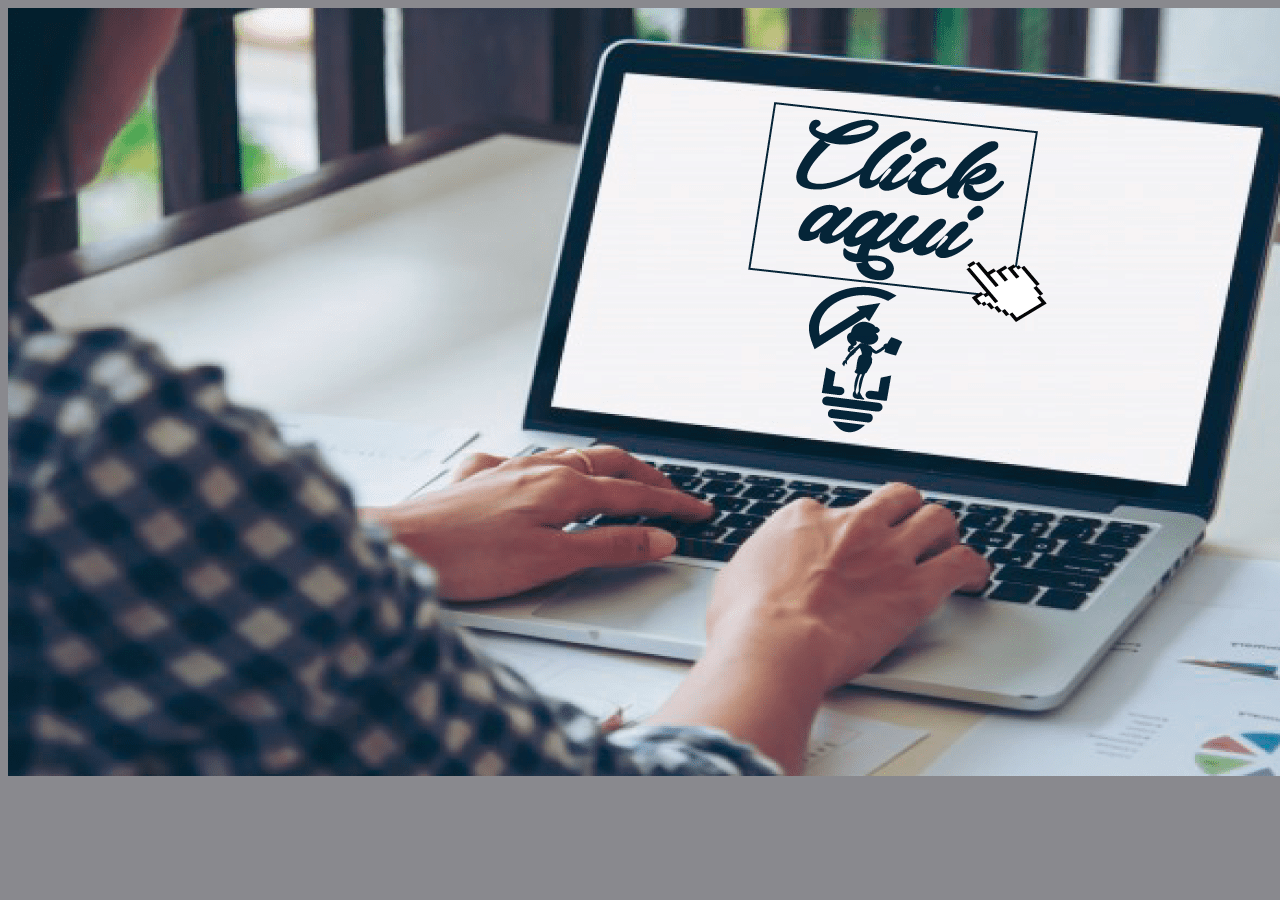
<file: public_html/index.html>
<!DOCTYPE html PUBLIC "-//W3C//DTD XHTML 1.0 Transitional//EN" "http://www.w3.org/TR/xhtml1/DTD/xhtml1-transitional.dtd">
<html xmlns="http://www.w3.org/1999/xhtml">

    <head>
        <title>Inicio</title>
        <link rel="shortcut icon" href="images/favicon.png" type="image/x-icon" /> <link rel="icon" href="images/favicon.png" type="image/x-icon" />
        <meta charset="utf-8" />
    </head>

    <style>
        body {background-color: #89898e;}
    </style>

    <body>
        
        <img src="images\mplinks.png" align="center" width="1366" height="768" border="0" usemap="#map" style="position:absolute" />
        <map name="map">
            <area shape="poly" coords="767,95,1030,124,1009,261,1030,275,1034,287,1037,296,1007,312,969,292,967,286,741,261" href="second.html" />
        </map>
        
    </body>
    
</html>
</file>
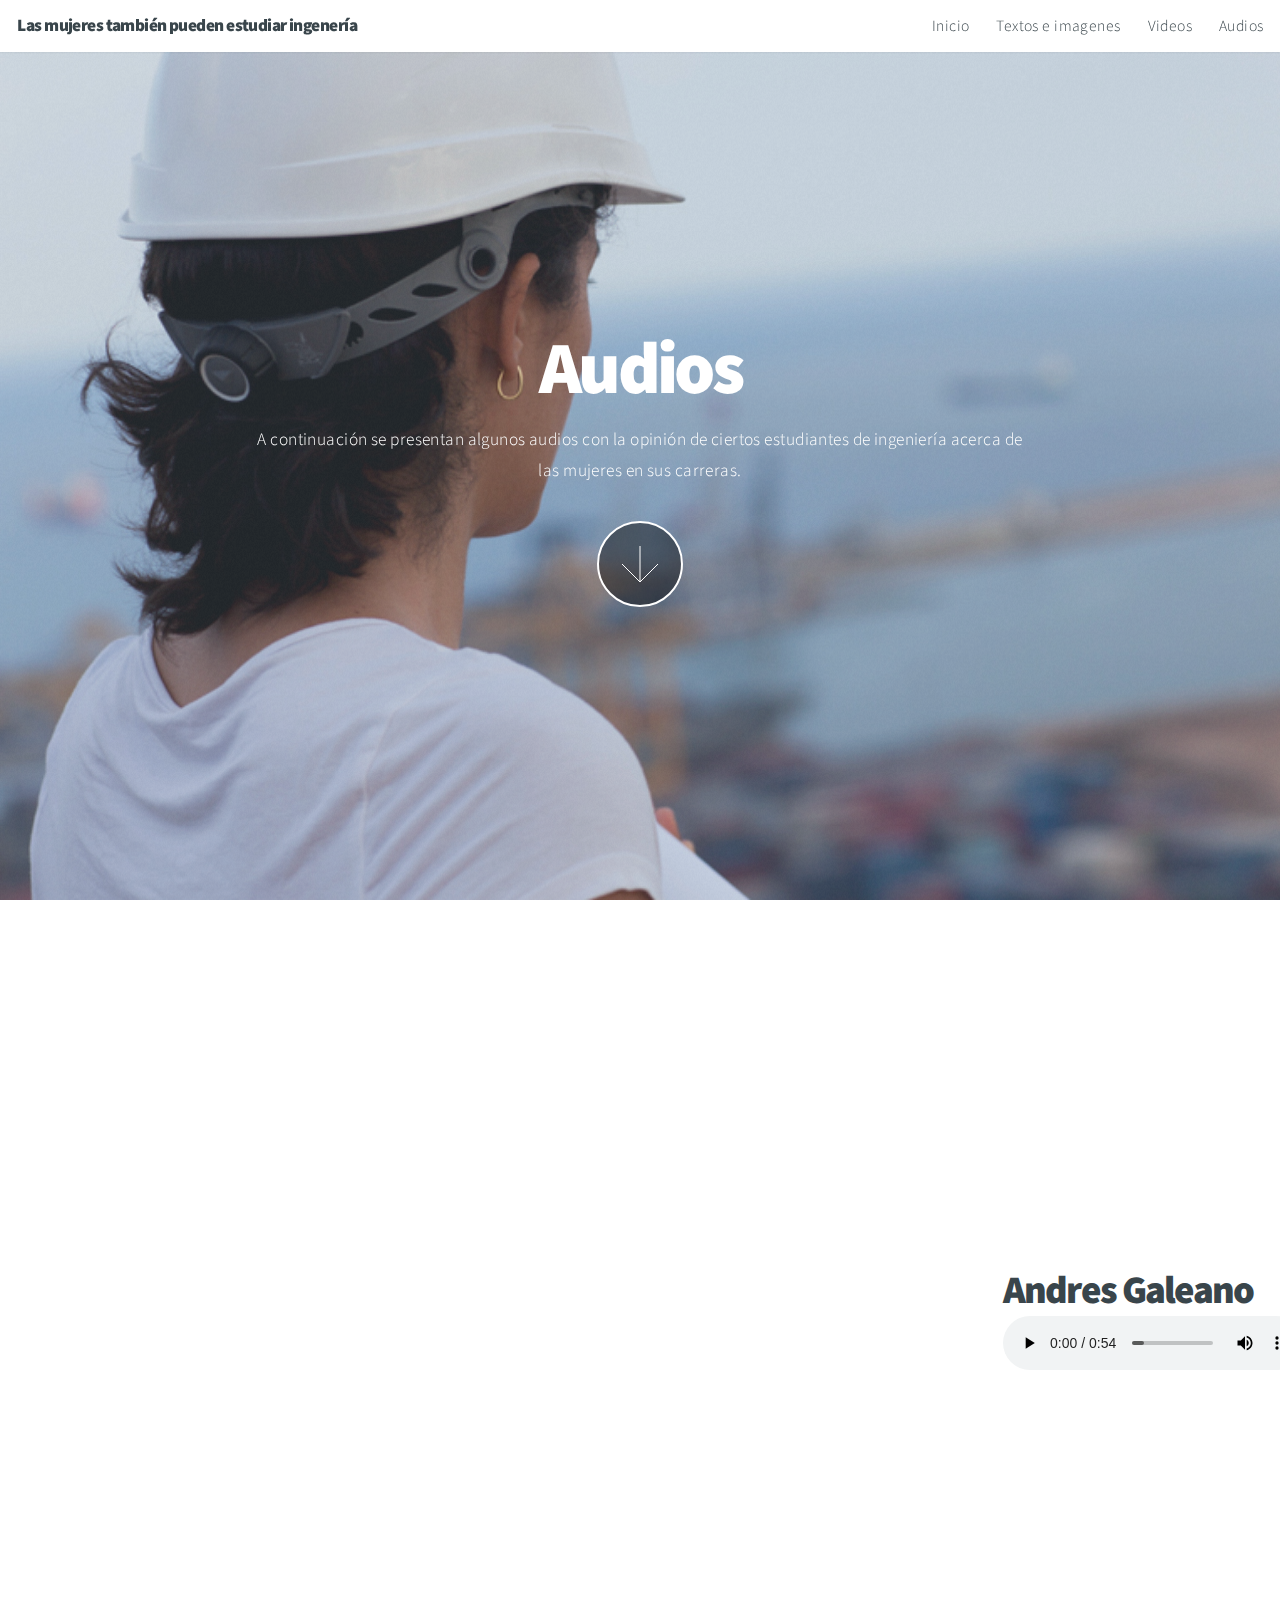
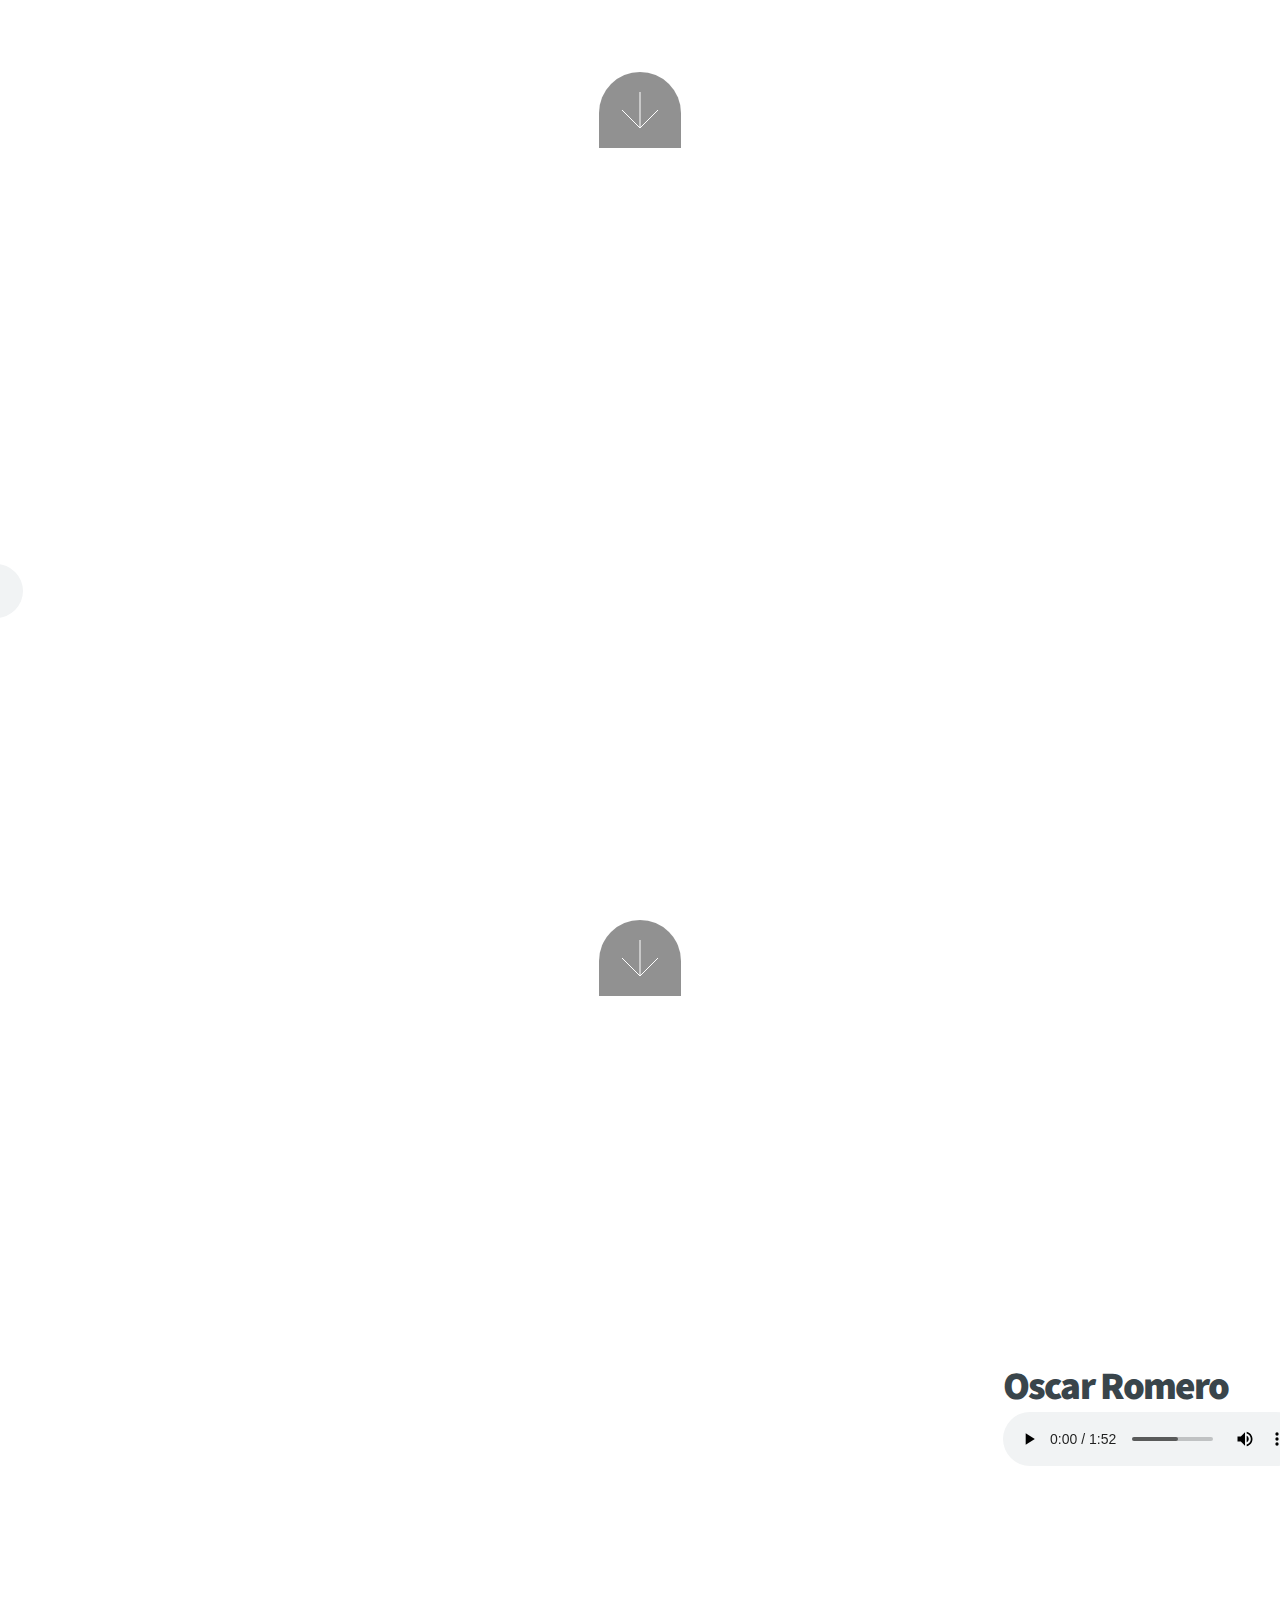
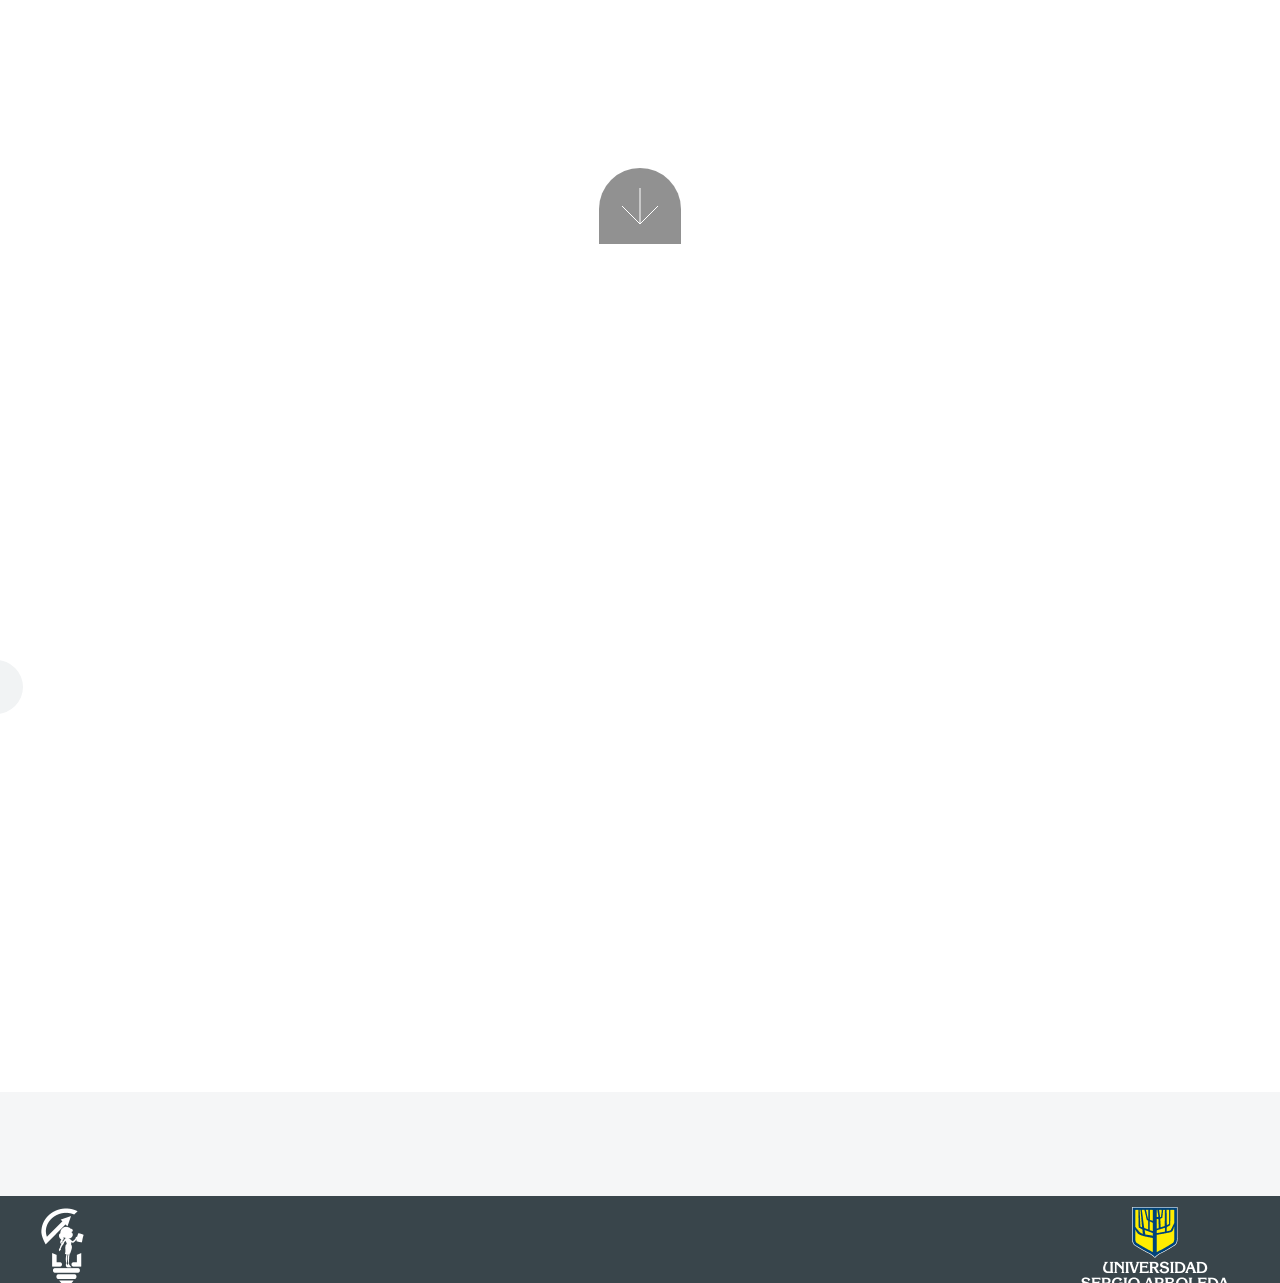
<file: public_html/audios.html>
<!DOCTYPE HTML>
<!--
        Big Picture by HTML5 UP
        html5up.net | @ajlkn
        Free for personal and commercial use under the CCA 3.0 license (html5up.net/license)
-->
<html>
    <head>
        <title>Audios </title>
        <link rel="shortcut icon" href="images/favicon.png" type="image/x-icon" /> <link rel="icon" href="images/favicon.png" type="image/x-icon" />
        <meta charset="utf-8" />
        <meta name="viewport" content="width=device-width, initial-scale=1" />
        <!--[if lte IE 8]><script src="assets/js/ie/html5shiv.js"></script><![endif]-->
        <link rel="stylesheet" href="assets/css/main.css" />
        <link rel="stylesheet" href="assets/css/mycss.css" />
        <!--[if lte IE 8]><link rel="stylesheet" href="assets/css/ie8.css" /><![endif]-->
        <!--[if lte IE 9]><link rel="stylesheet" href="assets/css/ie9.css" /><![endif]-->
    </head>
    <body>

        <!-- Header -->
        <header id="header">
            <h1>Las mujeres también pueden estudiar ingenería</h1>
            <nav>
                <ul>
                    <li><a href="index.html">Inicio</a></li>
                    <li><a href="second.html">Textos e imagenes</a></li>
                    <li><a href="videos.html">Videos</a></li>
                    <li><a href="audios.html">Audios</a></li>	
                </ul>
            </nav>
        </header>

        <!-- Intro -->
        <section id="introaudios" class="main style1 dark fullscreen">
            <div class="content">
                <header>
                    <h2>Audios</h2>
                </header>
                <p>A continuación se presentan algunos audios con la opinión de ciertos estudiantes de ingeniería acerca de las mujeres en sus carreras.</p>
                <footer>
                    <a href="#a1" class="button style2 down">More</a>
                </footer>
            </div>
        </section>

        <!-- Audio uno -->
        <section id="a1" class="main style2 right dark fullscreen">
            <div class="content box style2">
                <header>
                    <h2>Andres Galeano</h2>
                    <audio controls>
                        <source src="audios\Andres.mp3" type="audio/mpeg">
                    </audio>
                </header>

            </div>
            <a href="#a2" class="button style2 down anchored">Next</a>
        </section>

        <!-- Audio dos -->
        <section id="a2" class="main style2 left dark fullscreen">
            <div class="content box style2">
                <header>
                    <h2>Camilo Rubio</h2>
                    <audio controls>
                        <source src="audios\Camilo.mp3" type="audio/mpeg">
                    </audio>
                </header>

            </div>
            <a href="#a3" class="button style2 down anchored">Next</a>
        </section>

        <!-- Audio tres -->
        <section id="a3" class="main style2 right dark fullscreen">
            <div class="content box style2">
                <header>
                    <h2>Oscar Romero</h2>
                    <audio controls>
                        <source src="audios\Oscar.mp3" type="audio/mpeg">
                    </audio>
                </header>
            </div>

        </div>
        <a href="#four" class="button style2 down anchored">Next</a>
    </section>
    <!-- Audio cuatro -->
    <section id="a4" class="main style2 left dark fullscreen">
        <div class="content box style2">
            <header>
                <h2>Julian Rozo </h2>
                <audio controls>
                    <source src="audios\Julian.mp3" type="audio/mpeg">
                </audio>
            </header>
    </section>

    <!-- Texto final -->

    <section id="contact" class="main style3 secondary">
        <div class="content">	
    </section>

    <!-- Footer -->
    <footer id="footer">

        <!-- Icons -->
        <ul class="actions">
            <li><img src="images\logowoman-blanco .png" style="width:px;height:100px; text-align: inherit" ></li>

        </ul>

        <!-- Menu -->
        <ul class="menu">

            <li> <a title="usergio" href="https://www.usergioarboleda.edu.co"><img src="images\logoUSA-Footer.png" alt="usergio" /></a></li>
        </ul>


    </footer>

    <!-- Scripts -->
    <script src="assets/js/jquery.min.js"></script>
    <script src="assets/js/jquery.poptrox.min.js"></script>
    <script src="assets/js/jquery.scrolly.min.js"></script>
    <script src="assets/js/jquery.scrollex.min.js"></script>
    <script src="assets/js/skel.min.js"></script>
    <script src="assets/js/util.js"></script>
    <!--[if lte IE 8]><script src="assets/js/ie/respond.min.js"></script><![endif]-->
    <script src="assets/js/main.js"></script>

</body>
</html>
</file>
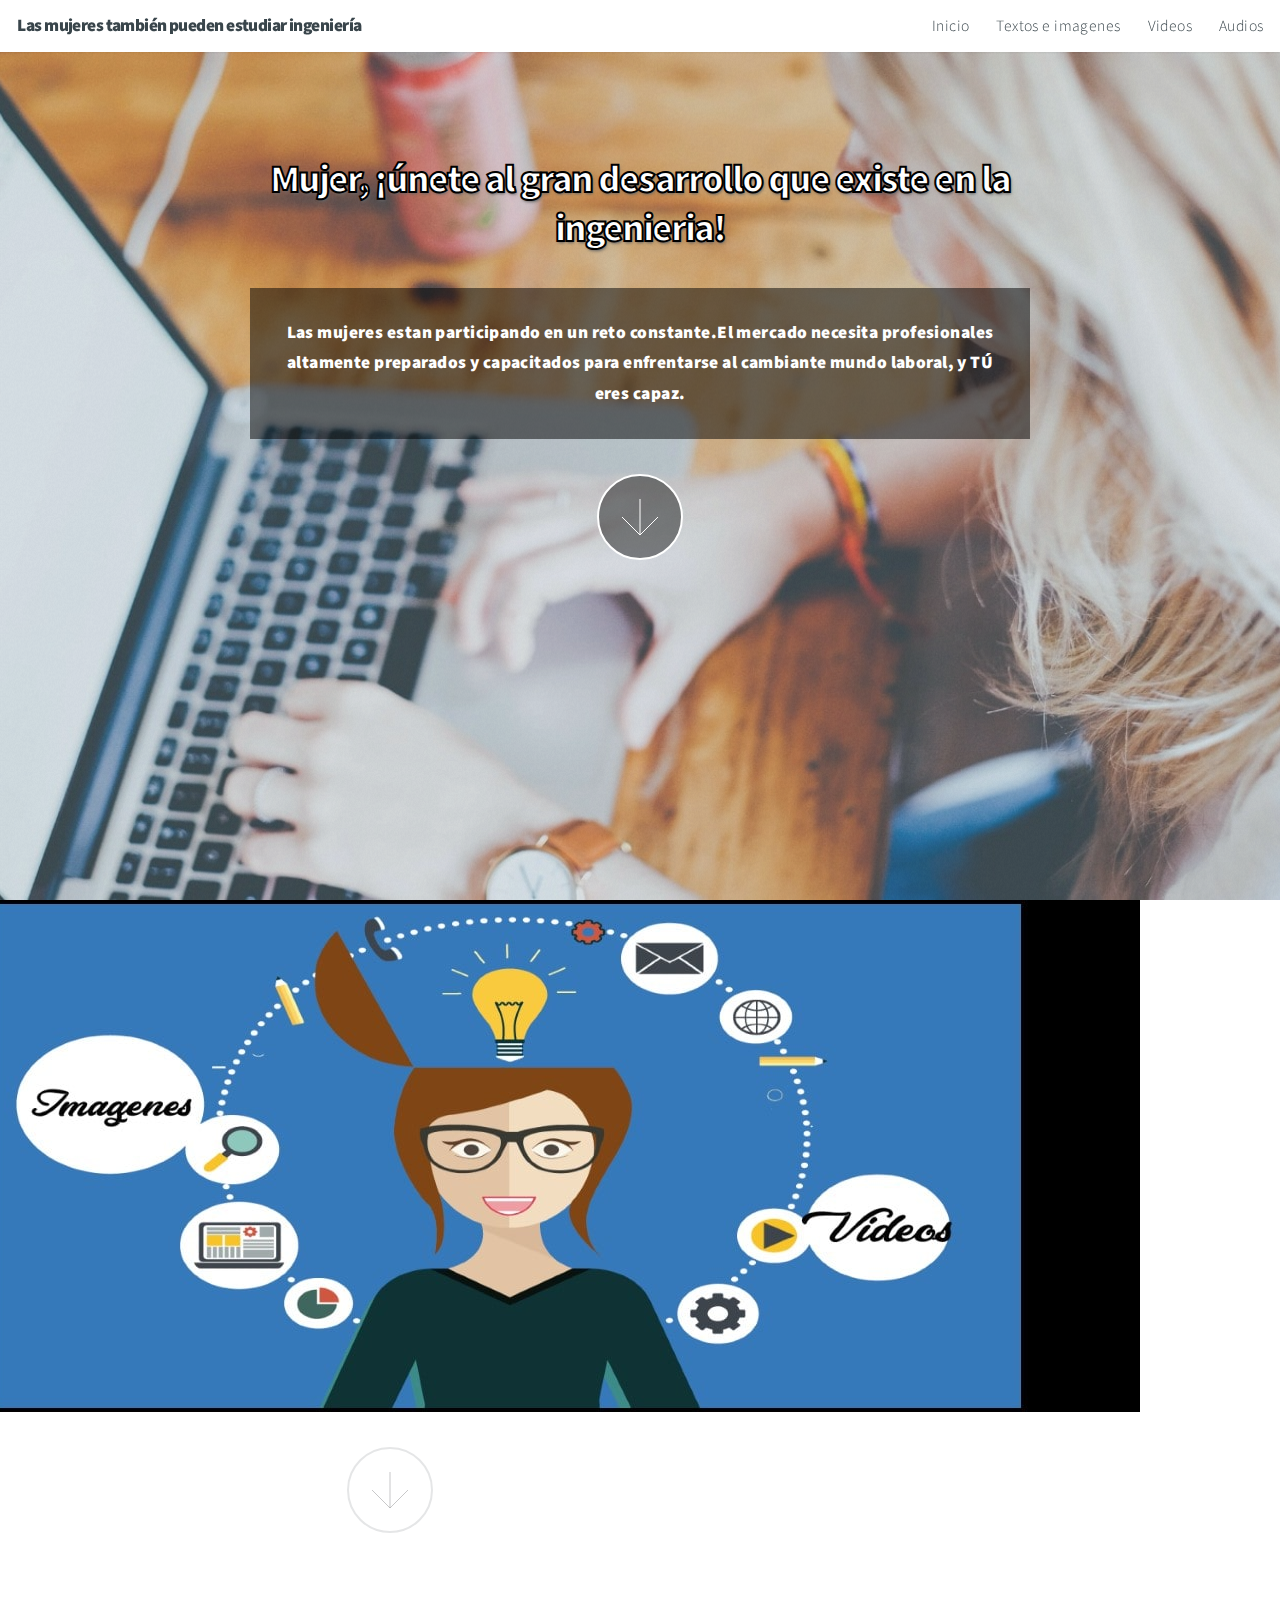
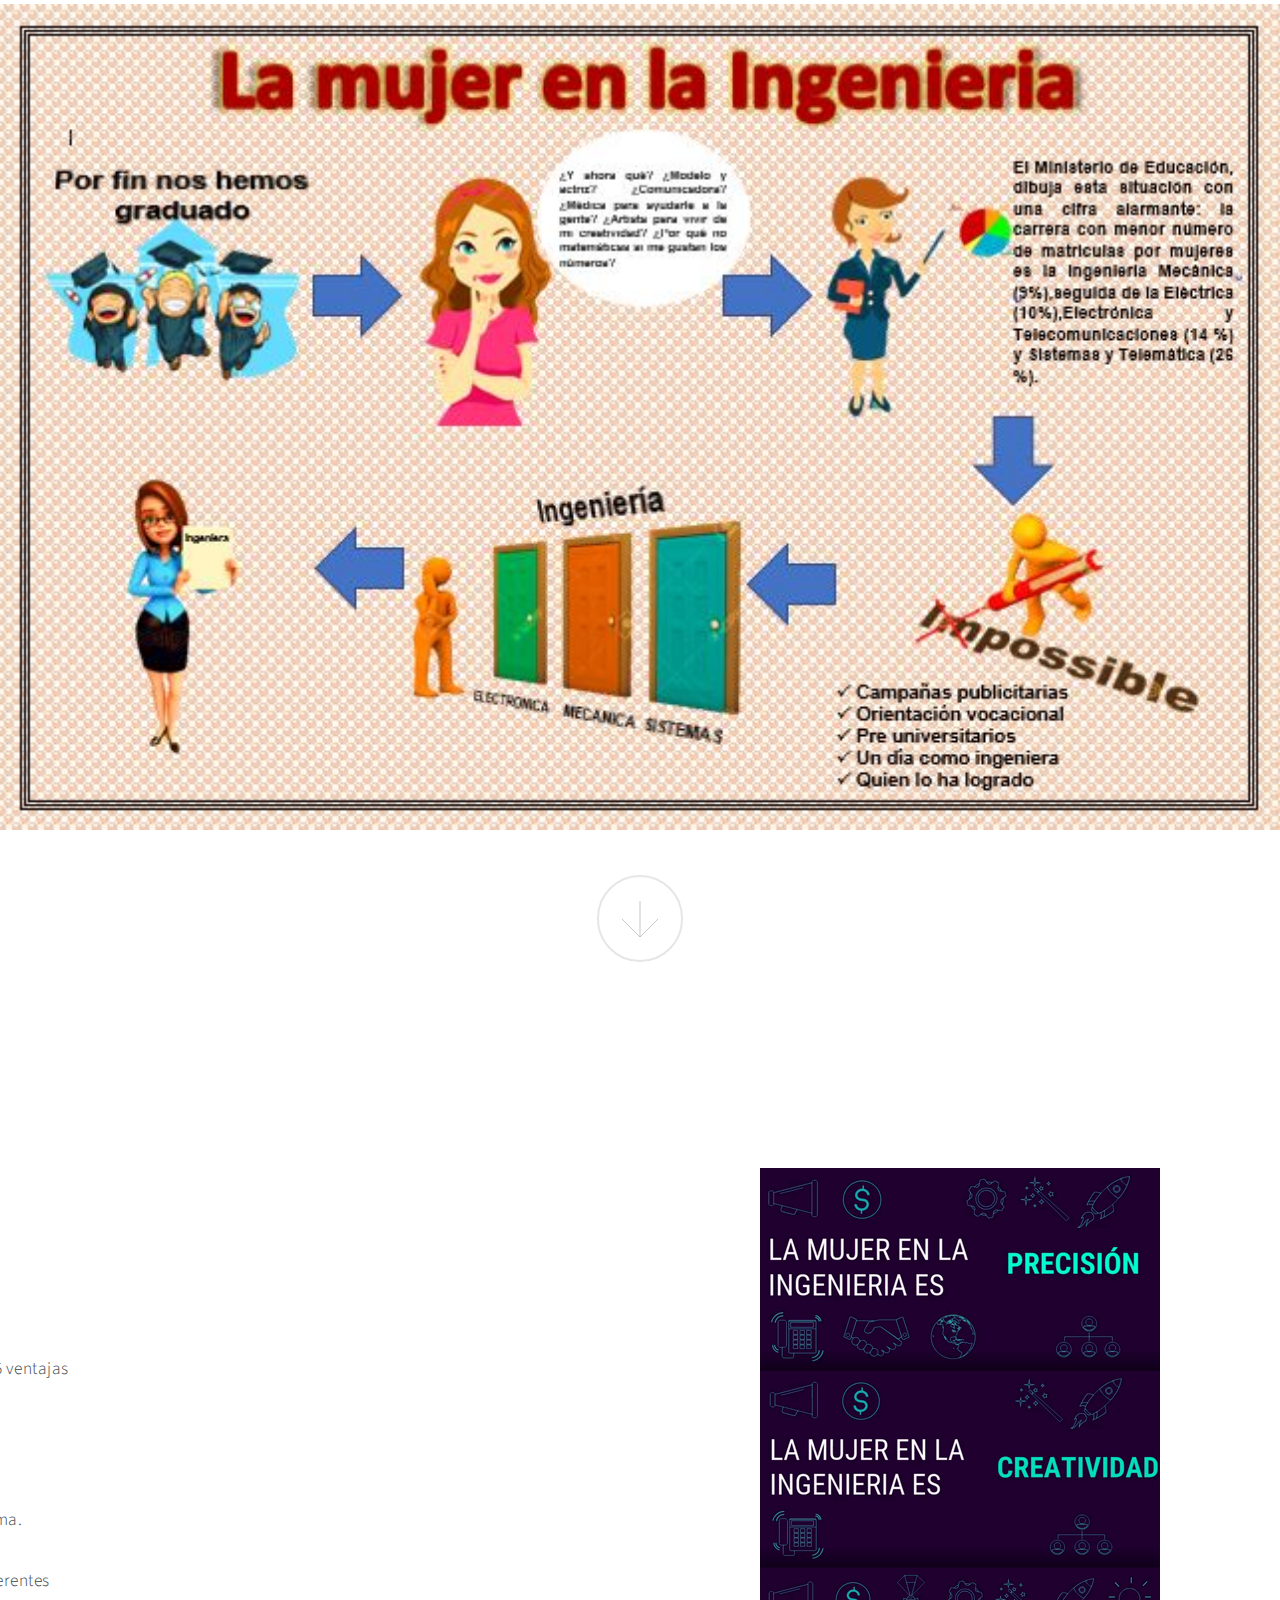
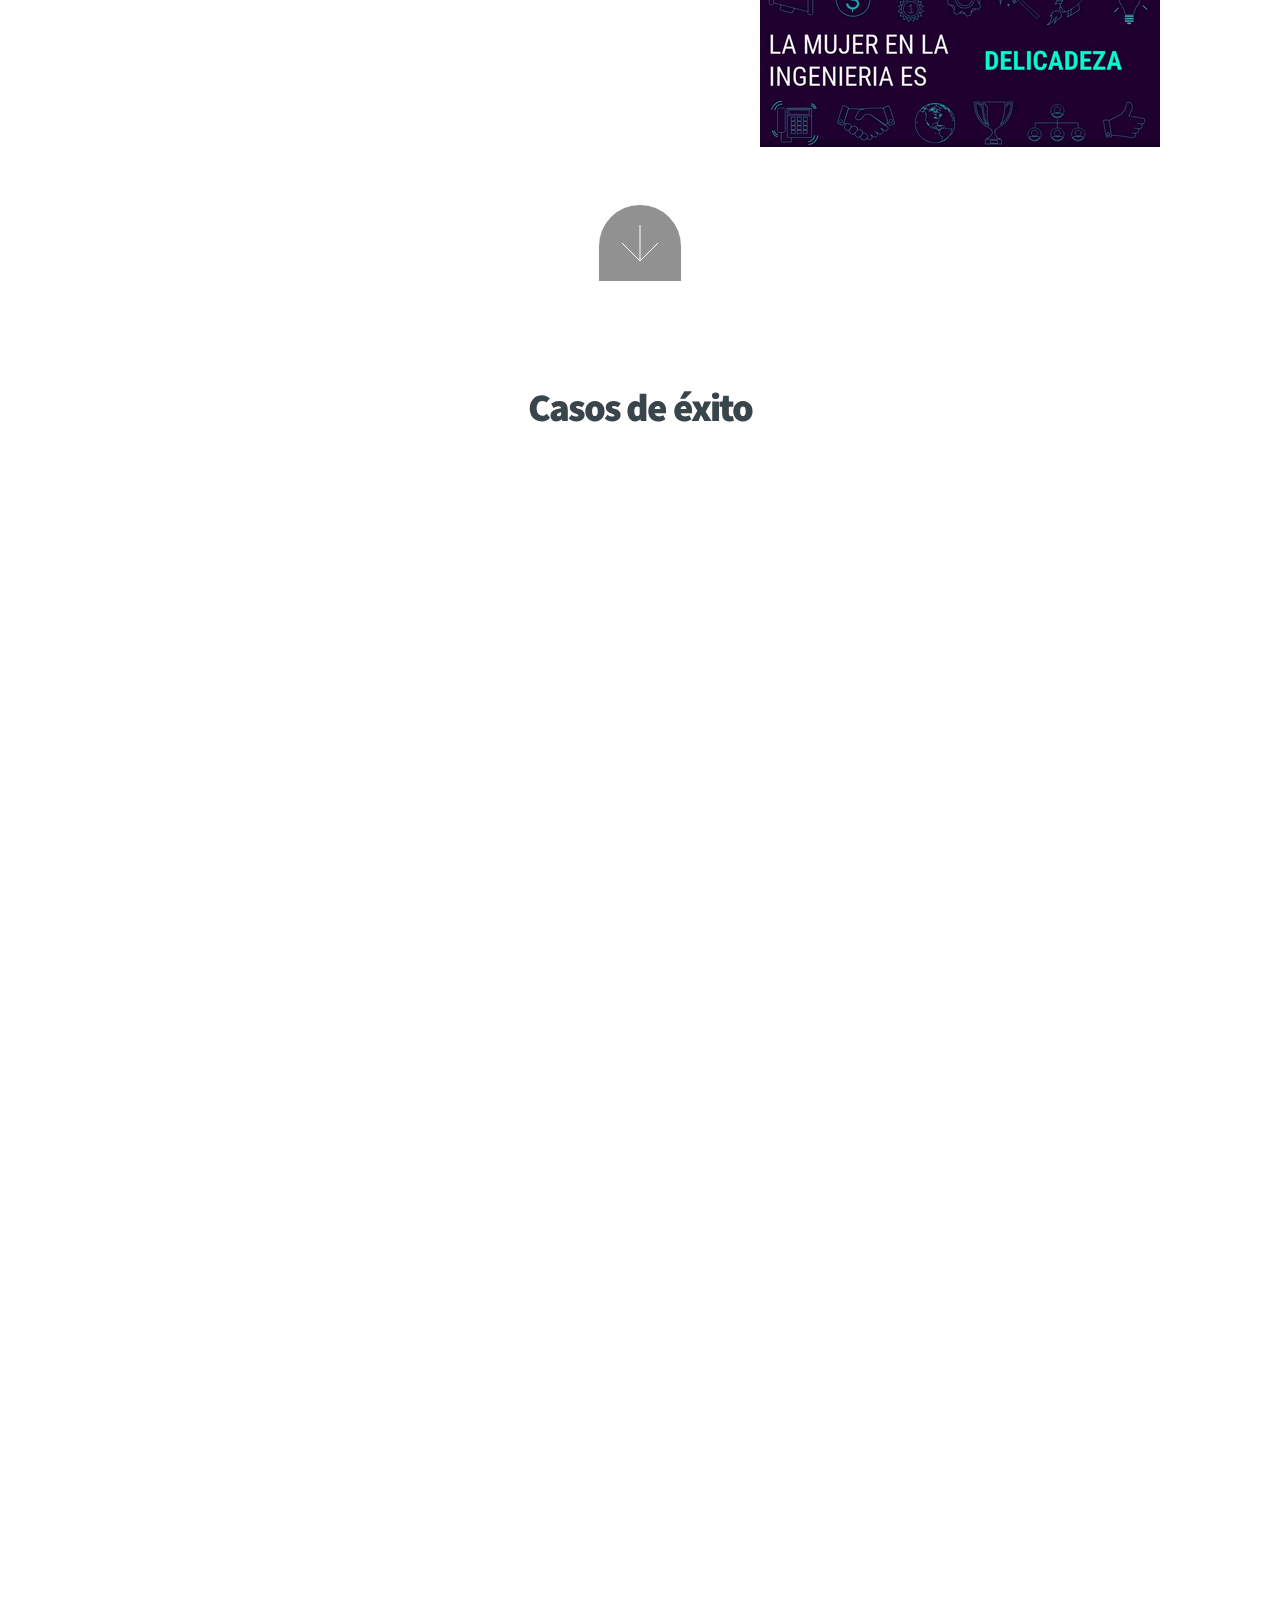
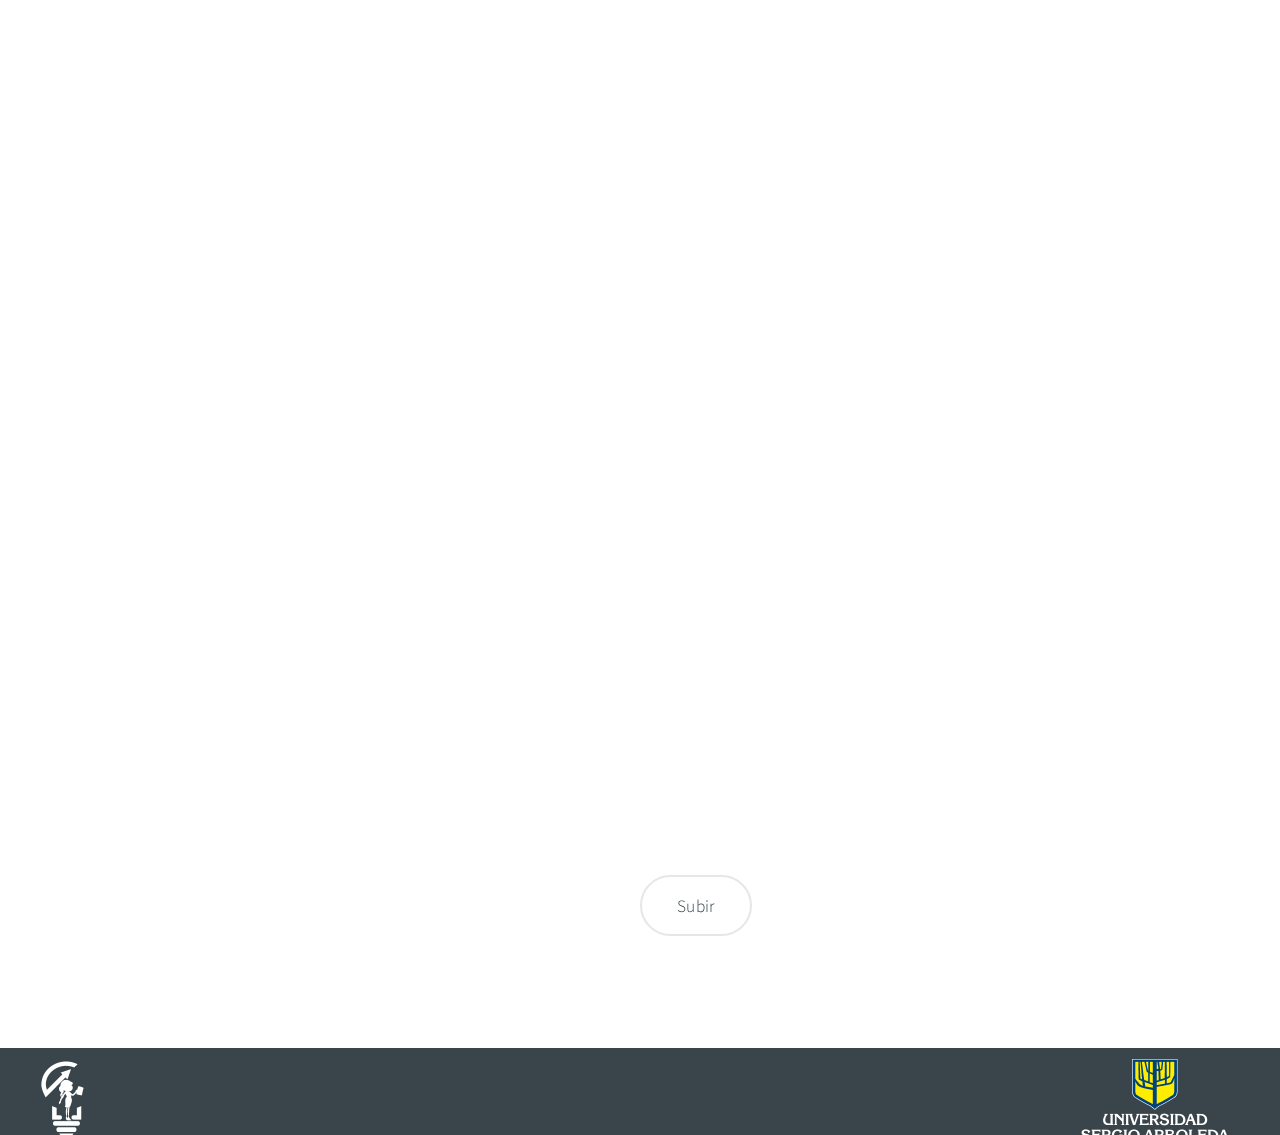
<file: public_html/second.html>
<!DOCTYPE HTML>
<!--
        Big Picture by HTML5 UP
        html5up.net | @ajlkn
        Free for personal and commercial use under the CCA 3.0 license (html5up.net/license)
-->
<html>

    <head>
        <title>Las mujeres también pueden estudiar ingeniería</title>
        <link rel="shortcut icon" href="images/favicon.png" type="image/x-icon" /> <link rel="icon" href="images/favicon.png" type="image/x-icon" />
        <meta charset="utf-8" />
        <meta name="viewport" content="width=device-width, initial-scale=1" />
        <!--[if lte IE 8]><script src="assets/js/ie/html5shiv.js"></script><![endif]-->
        <link rel="stylesheet" href="assets/css/main.css" />
        <link rel="stylesheet" href="assets/css/mycss.css" />
        <!--[if lte IE 8]><link rel="stylesheet" href="assets/css/ie8.css" /><![endif]-->
        <!--[if lte IE 9]><link rel="stylesheet" href="assets/css/ie9.css" /><![endif]-->
    </head>

    <body>

        <!-- Header -->
        <header id="header">
            <h1>Las mujeres también pueden estudiar ingeniería</h1>
            <nav>
                <ul>
                    <li><a href="index.html">Inicio</a></li>
                    <li><a href="second.html">Textos e imagenes</a></li>
                    <li><a href="videos.html">Videos</a></li>
                    <li><a href="audios.html">Audios</a></li>
                </ul>
            </nav>
        </header>

        <!-- Intro -->
        <section id="intro" class="main style3 primary dark fullscreen">
            <div class="content">
                <header>
                    <h2 class="titulo">Mujer, ¡únete al gran desarrollo que existe en la ingenieria!</h2>
                </header>
                <div class="content">
                    <p class="texto"><strong>Las mujeres estan participando en un reto constante.El mercado necesita profesionales altamente preparados y capacitados 
                            para enfrentarse al cambiante mundo laboral, y <strong>TÚ</strong> eres capaz.</strong></p>
                    <footer>
                        <a href="#mapa" class="button style2 down"></a>
                    </footer>
                </div>
        </section>

        <section id="mapa" class="main style3 primary" style="padding: 0em 0 0em 0;">
            <div class="content" style="margin-left: 0; margin-right: 0px;">
                <!-- Gallery  -->
                <div class="gallery" style="margin-left: -140px;">
                    <img align="center" src="images/mapa.jpg" width="1280" height="512" border="0" usemap="#map" />

                    <map name="map">
                        <area shape="circle" coords="245,201,85" href="#work" />
                        <area shape="poly" coords="572,399,658,392,740,400,809,420,812,443,777,462,713,475,620,476,553,468,510,454,493,444,493,428,517,412" href="audios.html" />
                        <area shape="circle" coords="1014,324,68" href="videos.html" />
                    </map>
                </div>
                <footer>
                    <a href="#actualidad" class="button style2 down">More</a>
                </footer>
                <br>
                <br>
            </div>
        </section>

        <section id="actualidad" class="main style3 primary" style="padding: 0em 0 0em 0;">
            <div class="content" style="margin-left: 0; margin-right: 0px; width: 100%; max-width: 100%;">
                <!-- Gallery  -->
                <div style="width: 100%; max-width: 100%;">
                    <img src="images/info.jpg" align="center" width=100% />
                </div>
                <footer>
                    <a href="#two" class="button style2 down">More</a>
                </footer>
                <br>
                <br>
            </div>
        </section>


        <!-- Two -->
        <section id="two" class="main style2 left dark fullscreen">
            <div class="content box style2">
                <header>
                    <h2>¿Por qué estudiar ingeniería?</h2>
                </header>
                <p>
                    Algunas mujeres que decidieron estudiar Ingeniería comentaron 5 ventajas de su carrera:
                    <br>
                    <br>
                    • Es la única profesión que te permite cambiar el mundo.
                    <br>
                    • La oferta laboral para las carreras de ingeniería es mayor.
                    <br>
                    • Facilidad para analizar de forma estructurada cualquier problema.
                    <br>
                    • Es una profesión que evoluciona constantemente
                    <br>
                    • Los conocimientos en ingeniería te permiten hacer aportes a diferentes sectores, como salud, educación, arquitectura, administración.
                </p>
            </div>
            <div>
                <img src="images/son.png" align="right" />
            </div>
            <footer>
                <a href="#work" class="button style2 down anchored">Next</a>
            </footer>
        </section>



        <!-- Work -->
        <section id="work" class="main style3 primary">
            <div class="content">
                <header>
                    <h2>Casos de éxito</h2>

                </header>

                <!-- Gallery  -->
                <div class="gallery">
                    <article class="from-right">
                        <a href="images/ingenieras/1.jpg" class="image fit"><img src="images/ingenieras/1.jpg" title="Valentina Tereshkova" alt="" />
                            <strong>Valentina Tereshkova</strong> <p>Fue la primera mujer en viajar al espacio en el año de 1963, ninguna otra mujer había 
                                seleccionada para un trabajo así y tuvieron que pasar otros 19 años para que otra mujer siguiera sus pasos. Esta mujer es símbolo 
                                de inspiración en el mundo de la ingeniería y lo seguirá siendo. Ha sido una fiel representante de su país Rusia, ya que fue escogida 
                                dentro de otras cuatrocientas candidatas y tener ese honor. Actualmente representa a su país en varios congresos y programas 
                                espaciales, incluso se ha ofrecido para una posible misión a Marte.</p>  </a>
                    </article>
                    <article class="from-right">
                        <a href=images/ingenieras/4.jpg" class="image fit"><img src="images/ingenieras/4.jpg" title="Elsie MacGill" alt="" />
                            <strong>Elsie MacGill</strong> <br>Fue una famosa inventora norteamericana y es más conocida como ‘La Señora Edison’, por su cantidad 
                            de inventos y atribuciones para la década de los años treinta. Dentro de sus inventos se encuentran un congelador de helado al vacío 
                            y una máquina de coser sin bobina. Pero hay que recalcar que, a lo largo de su carrera, recibió más de cuarenta y nueve patentes y 
                            tuvo alrededor de 110 inventos en total.  </a>
                    </article>
                    <article class="from-right">
                        <a href="images/ingenieras/2.gif" class="image fit"><img src="images/ingenieras/2.gif" title="Margaret Hamilton" alt="" />
                            <strong>Margaret Hamilton</strong> <br>Esta famosa mujer es una de las pioneras en el mundo de la informática y más como 
                            representante femenina de este campo. Gracias a ella se diseñó el código que permitió a Neil Armstrong y Buzz Aldrin en la misión 
                            del Apolo 11 pudiera llegar a la Luna. Además, ha sido directora de la División de Ingeniería de Software del Laboratorio de 
                            Instrumentación del MIT. Siempre ha estado interesada por los avances en materia científica para misiones espaciales y ha recibido 
                            el reconocimiento de su país, Estados Unidos, recibiendo la Medalla Presidencial de la Libertad.     </a>
                    </article>
                    <article class="from-left">
                        <a href="images/ingenieras/3.jpg" class="image fit"><img src="images/ingenieras/3.jpg" title="Beulah Louse Henry" alt="" />
                            <strong>Beulah Louse Henry</strong> <br>Fue la primera mujer en viajar al espacio en el año de 1963, ninguna otra mujer había 
                            seleccionada para un trabajo así y tuvieron que pasar otros 19 años para que otra mujer siguiera sus pasos. Esta mujer es símbolo 
                            de inspiración en el mundo de la ingeniería y lo seguirá siendo. Ha sido una fiel representante de su país Rusia, ya que fue escogida 
                            dentro de otras cuatrocientas candidatas y tener ese honor. Actualmente representa a su país en varios congresos y programas 
                            espaciales, incluso se ha ofrecido para una posible misión a Marte.  </a>
                    </article>

                </div>
            </div>
        </section>

        <section id="work" class="main style3 primary">
            <a href="#intro" class="button style2 up anchored">Subir</a>
            <br><br><br><br>
        </section>

        <!-- Footer -->
        <footer id="footer">

            <!-- Icons -->
            <ul class="actions">
                <li><img src="images\logowoman-blanco .png" style="width:px;height:100px; text-align: inherit" ></li>

            </ul>

            <!-- Menu -->
            <ul class="menu">

                <li> <a title="usergio" href="https://www.usergioarboleda.edu.co"><img src="images\logoUSA-Footer.png" alt="usergio" /></a></li>
            </ul>


        </footer>

        <!-- Scripts -->
        <script src="assets/js/jquery.min.js"></script>
        <script src="assets/js/jquery.poptrox.min.js"></script>
        <script src="assets/js/jquery.scrolly.min.js"></script>
        <script src="assets/js/jquery.scrollex.min.js"></script>
        <script src="assets/js/skel.min.js"></script>
        <script src="assets/js/util.js"></script>
        <!--[if lte IE 8]><script src="assets/js/ie/respond.min.js"></script><![endif]-->
        <script src="assets/js/main.js"></script>

    </body>
</html>
</file>
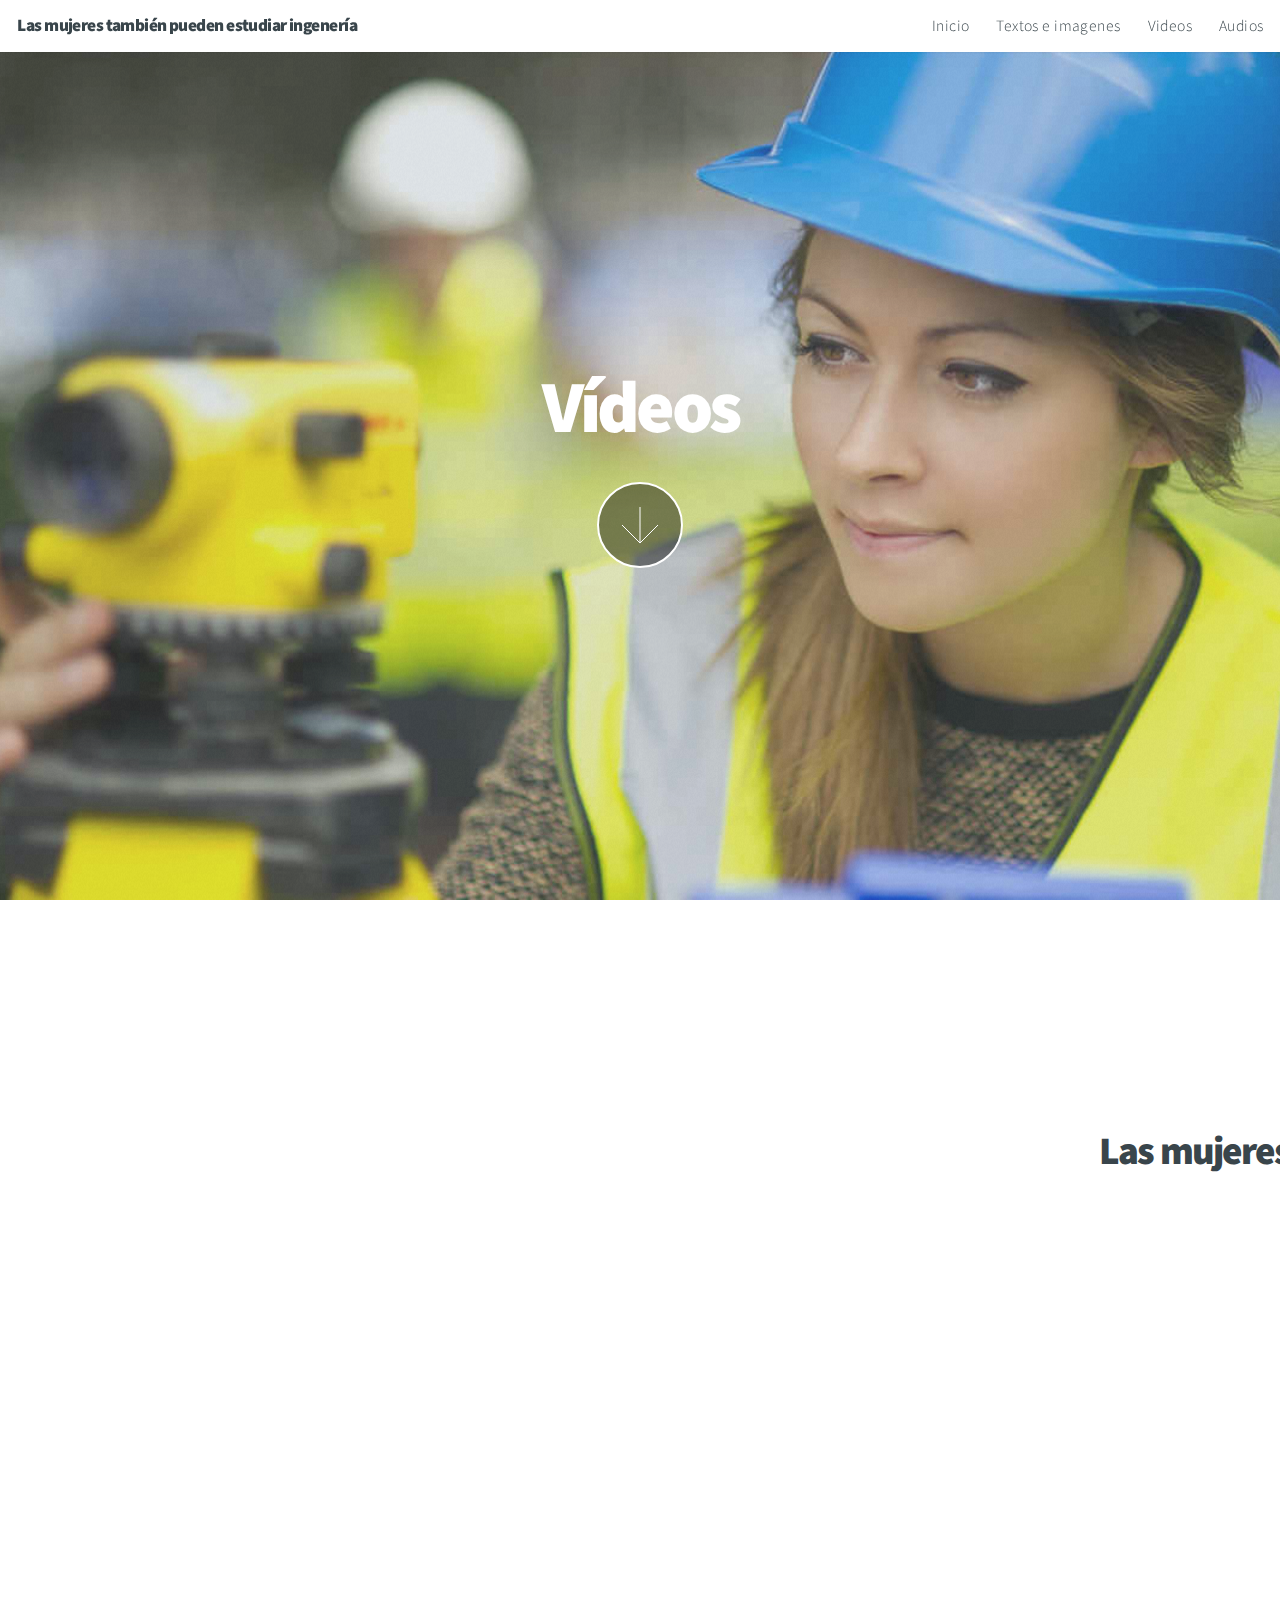
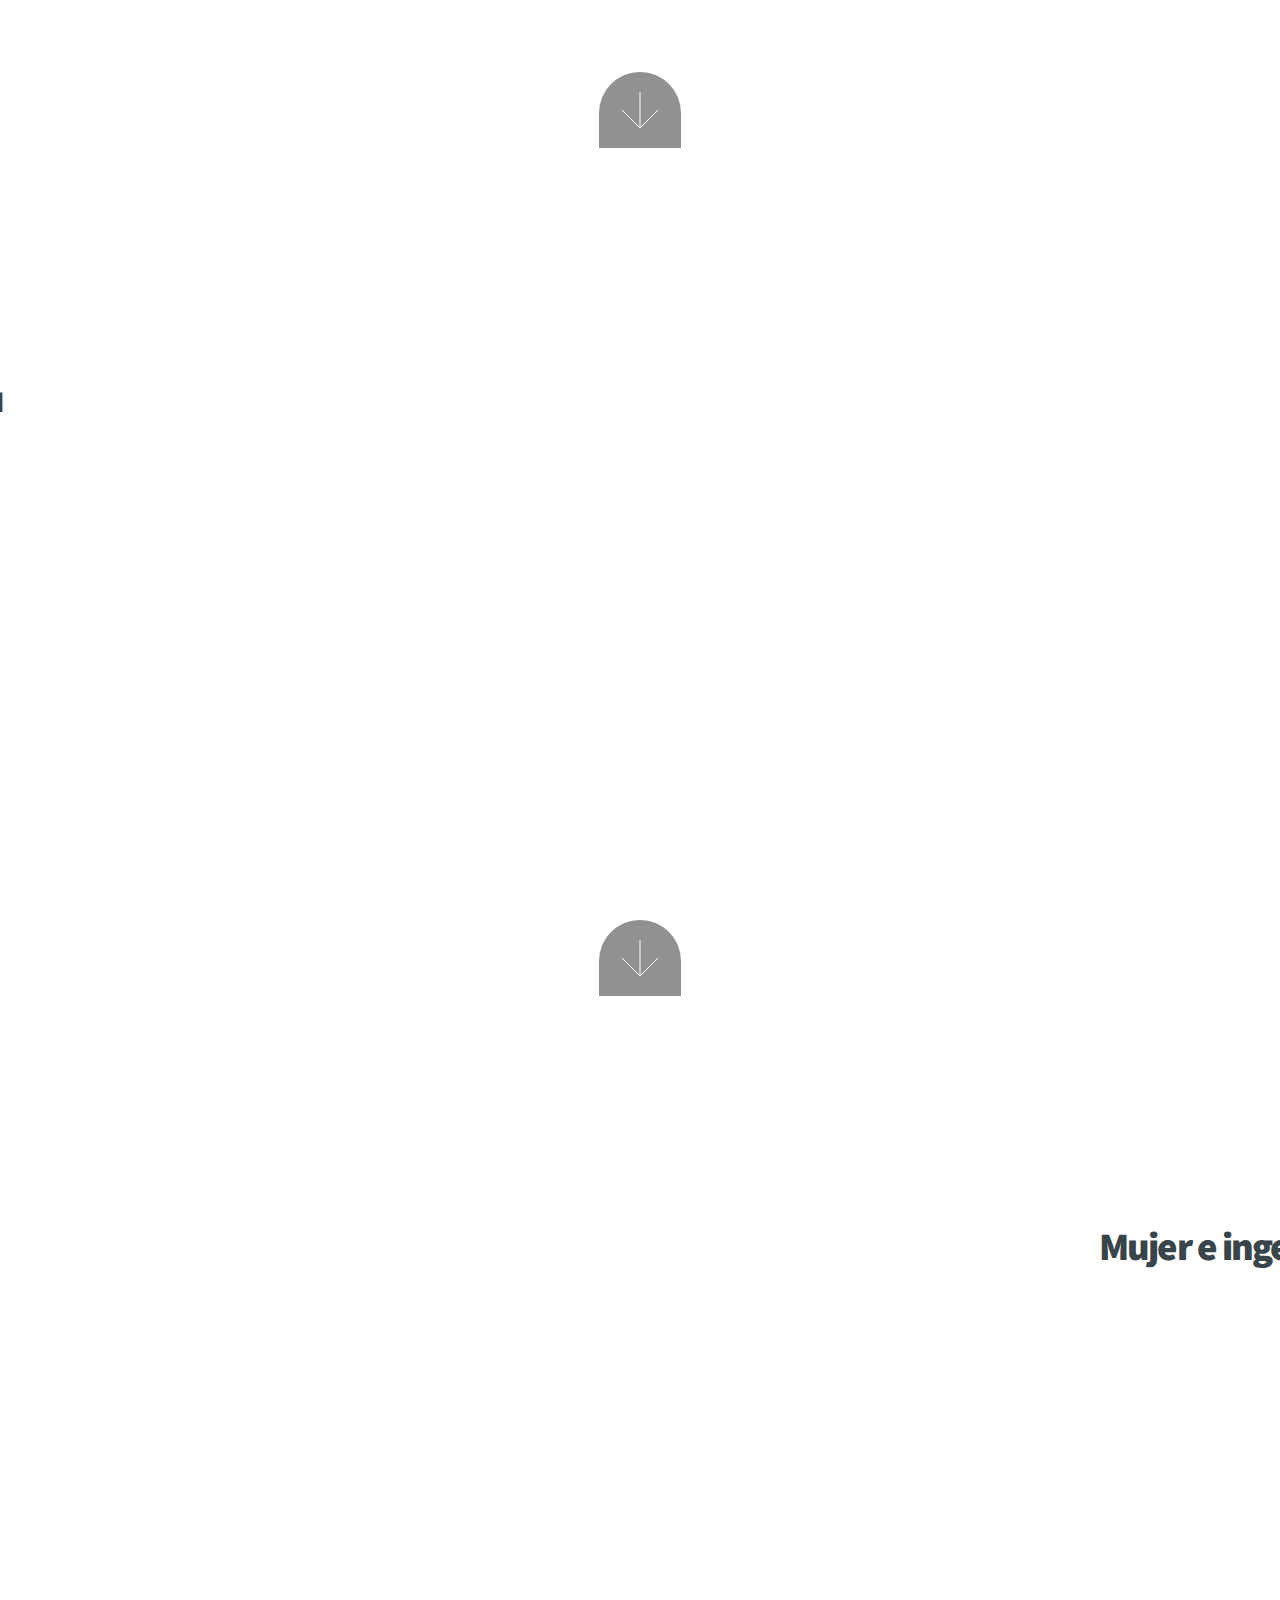
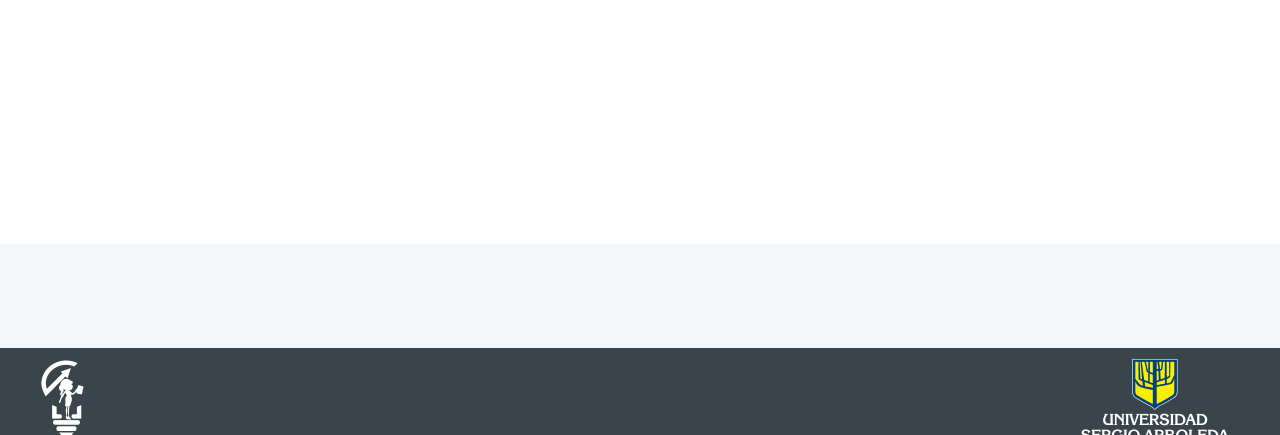
<file: public_html/videos.html>
<!DOCTYPE HTML>
<!--
	Big Picture by HTML5 UP
	html5up.net | @ajlkn
	Free for personal and commercial use under the CCA 3.0 license (html5up.net/license)
-->
<html>
	<head>
		<title>Videos </title>
         <link rel="shortcut icon" href="images/favicon.png" type="image/x-icon" /> <link rel="icon" href="images/favicon.png" type="image/x-icon" />
		<meta charset="utf-8" />
		<meta name="viewport" content="width=device-width, initial-scale=1" />
		<!--[if lte IE 8]><script src="assets/js/ie/html5shiv.js"></script><![endif]-->
		<link rel="stylesheet" href="assets/css/main.css" />
		<link rel="stylesheet" href="assets/css/mycss.css" />
		<!--[if lte IE 8]><link rel="stylesheet" href="assets/css/ie8.css" /><![endif]-->
		<!--[if lte IE 9]><link rel="stylesheet" href="assets/css/ie9.css" /><![endif]-->
                <style>
                    @media screen and (max-width: 1280px) {
.main.style2 .content {
    width: 65%;
}}
                    
                </style>
	</head>
	<body>

		<!-- Header -->
			<header id="header">
				<h1>Las mujeres también pueden estudiar ingenería</h1>
				<nav>
					<ul>
						<li><a href="index.html">Inicio</a></li>
						<li><a href="second.html">Textos e imagenes</a></li>
						<li><a href="videos.html">Videos</a></li>
						<li><a href="audios.html">Audios</a></li>	
					</ul>
				</nav>
			</header>

		<!-- Intro -->
			<section id="introvideos" class="main style1 dark fullscreen">
				<div class="content">
					<header>
						<h2>Vídeos</h2>
					</header>
					
					<footer>
						<a href="#one" class="button style2 down">More</a>
					</footer>
				</div>
			</section>

		<!-- Video uno -->
			<section id="one" class="main style2 right dark fullscreen">
				<div class="content box style2">
					<header>
						<h2>Las mujeres en la ingenería</h2>
					</header>
					<iframe width="560" height="315" src="https://www.youtube.com/embed/nI5pKg9yJ04" frameborder="0" allowfullscreen></iframe>
				</div>
				<a href="#two" class="button style2 down anchored">Next</a>
			</section>

		<!-- Video dos -->
			<section id="two" class="main style2 left dark fullscreen">
				<div class="content box style2">
					<header>
						<h2>Historia de Elisa Leonida Zamfirescu</h2>
					</header>
					<iframe width="560" height="315" src="https://www.youtube.com/embed/5J5BIgfNJ5w" frameborder="0" allowfullscreen></iframe>
				</div>
				<a href="#three" class="button style2 down anchored">Next</a>
			</section>
            
        <!-- Video tres -->
			<section id="three" class="main style2 right dark fullscreen">
				<div class="content box style2">
					<header>
						<h2>Mujer e ingenería</h2>
					</header>
					<iframe width="560" height="315" src="https://www.youtube.com/embed/pRcyJF_vb5c" frameborder="0" allowfullscreen></iframe>                    </div>
			</section>

		

		<!-- Texto final -->
       
			<section id="contact" class="main style3 secondary">
				<div class="content">	
			</section>

		<!-- Footer -->
			<footer id="footer">

				<!-- Icons -->
					<ul class="actions">
						 <li><img src="images\logowoman-blanco .png" style="width:px;height:100px; text-align: inherit" ></li>
						
					</ul>

				<!-- Menu -->
                <ul class="menu">
                         
      <li> <a title="usergio" href="https://www.usergioarboleda.edu.co"><img src="images\logoUSA-Footer.png" alt="usergio" /></a></li>
					</ul>
					

			</footer>

		<!-- Scripts -->
			<script src="assets/js/jquery.min.js"></script>
			<script src="assets/js/jquery.poptrox.min.js"></script>
			<script src="assets/js/jquery.scrolly.min.js"></script>
			<script src="assets/js/jquery.scrollex.min.js"></script>
			<script src="assets/js/skel.min.js"></script>
			<script src="assets/js/util.js"></script>
			<!--[if lte IE 8]><script src="assets/js/ie/respond.min.js"></script><![endif]-->
			<script src="assets/js/main.js"></script>

	</body>
</html>
</file>
<file: public_html/assets/css/mycss.css>
#a1 {
    background: url("images/overlay.png"), url("../../assets/images/audios/a1.jpg");
    background-size: 256px 256px, cover;
    background-attachment: fixed, fixed;
    background-position: top left, bottom center;
    background-repeat: repeat, no-repeat;
}

#a2 {
    background: url("images/overlay.png"), url("../../assets/images/audios/a2.jpg");
    background-size: 256px 256px, cover;
    background-attachment: fixed, fixed;
    background-position: top left, bottom center;
    background-repeat: repeat, no-repeat;
}

#a3 {
    background: url("images/overlay.png"), url("../../assets/images/audios/a3.jpg");
    background-size: 256px 256px, cover;
    background-attachment: fixed, fixed;
    background-position: top left, bottom center;
    background-repeat: repeat, no-repeat;
}

#a4 {
    background: url("images/overlay.png"), url("../../assets/images/audios/a4.jpg");
    background-size: 256px 256px, cover;
    background-attachment: fixed, fixed;
    background-position: top left, bottom center;
    background-repeat: repeat, no-repeat;
}
.titulo {
    -webkit-text-fill-color: #ffffff;
    -webkit-text-stroke: 2px black;
    text-shadow: 1px 2px 3px #666;
}

.texto {
    color: white;
    background-color: rgba(0, 0, 0, .5); ;
    padding: 30px;
}
</file>
<file: public_html/assets/css/ie8.css>
/*
	Big Picture by HTML5 UP
	html5up.net | @ajlkn
	Free for personal and commercial use under the CCA 3.0 license (html5up.net/license)
*/

/* Form */

	form input[type="text"],
	form input[type="email"],
	form input[type="password"],
	form select,
	form textarea {
		position: relative;
		-ms-behavior: url("assets/js/ie/PIE.htc");
		border: solid 1px;
	}

/* Button */

	input[type="button"],
	input[type="submit"],
	input[type="reset"],
	.button,
	button {
		position: relative;
		-ms-behavior: url("assets/js/ie/PIE.htc");
	}

		input[type="button"].down,
		input[type="submit"].down,
		input[type="reset"].down,
		.button.down,
		button.down {
			text-indent: 0;
		}

/* Footer */

	#footer {
		color: #fff;
	}

/* Intro */

	#intro {
		-ms-behavior: url("assets/js/ie/backgroundsize.min.htc");
		background: url("../../images/intro.jpg");
		background-size: cover;
	}

		#intro .content {
			position: relative;
			z-index: 1;
		}

		#intro:after {
			content: '';
			background: url("images/overlay.png");
			width: 100%;
			height: 100%;
			position: absolute;
			left: 0;
			top: 0;
		}

/* One */

	#one {
		-ms-behavior: url("assets/js/ie/backgroundsize.min.htc");
		background: url("../../images/one.jpg");
		background-size: cover;
	}

		#one .content {
			position: relative;
			z-index: 1;
		}

		#one.left:before, #one.right:after {
			content: '';
			background: url("images/overlay.png");
			width: 100%;
			height: 100%;
			position: absolute;
			left: 0;
			top: 0;
		}

/* Two */

	#two {
		-ms-behavior: url("assets/js/ie/backgroundsize.min.htc");
		background: url("../../images/two.jpg");
		background-size: cover;
	}

		#two .content {
			position: relative;
			z-index: 1;
		}

		#two.left:before, #two.right:after {
			content: '';
			background: url("images/overlay.png");
			width: 100%;
			height: 100%;
			position: absolute;
			left: 0;
			top: 0;
		}
</file>
<file: public_html/assets/css/ie9.css>
/*
	Big Picture by HTML5 UP
	html5up.net | @ajlkn
	Free for personal and commercial use under the CCA 3.0 license (html5up.net/license)
*/

/* Loader */

	body:before, body:after {
		display: none !important;
	}

/* Gallery */

	.gallery:after {
		content: '';
		display: block;
		clear: both;
	}

	.gallery article {
		float: left;
	}

/* Main */

	.main.fullscreen {
		min-height: 0;
	}

	.main.style1 > .content {
		margin: 0 auto;
	}

/* Poptrox */

	.poptrox-popup .loader {
		display: none !important;
	}
</file>
<file: public_html/assets/css/main.css>
@import url("https://fonts.googleapis.com/css?family=Source+Sans+Pro:300,900");
@import url("font-awesome.min.css");

/*
	Big Picture by HTML5 UP
	html5up.net | @ajlkn
	Free for personal and commercial use under the CCA 3.0 license (html5up.net/license)
*/

/* Reset */

	html, body, div, span, applet, object, iframe, h1, h2, h3, h4, h5, h6, p, blockquote, pre, a, abbr, acronym, address, big, cite, code, del, dfn, em, img, ins, kbd, q, s, samp, small, strike, strong, sub, sup, tt, var, b, u, i, center, dl, dt, dd, ol, ul, li, fieldset, form, label, legend, table, caption, tbody, tfoot, thead, tr, th, td, article, aside, canvas, details, embed, figure, figcaption, footer, header, hgroup, menu, nav, output, ruby, section, summary, time, mark, audio, video {
		margin: 0;
		padding: 0;
		border: 0;
		font-size: 100%;
		font: inherit;
		vertical-align: baseline;
	}

	article, aside, details, figcaption, figure, footer, header, hgroup, menu, nav, section {
		display: block;
	}

	body {
		line-height: 1;
	}

	ol, ul {
		list-style: none;
	}

	blockquote, q {
		quotes: none;
	}

	blockquote:before, blockquote:after, q:before, q:after {
		content: '';
		content: none;
	}

	table {
		border-collapse: collapse;
		border-spacing: 0;
	}

	body {
		-webkit-text-size-adjust: none;
	}

/* Box Model */

	*, *:before, *:after {
		-moz-box-sizing: border-box;
		-webkit-box-sizing: border-box;
		box-sizing: border-box;
	}

/* Basic */

	@-ms-viewport {
		width: device-width;
	}

	html {
		height: 100%;
	}

	body {
		background: #ffffff;
		height: 100%;
		min-width: 320px;
	}

		body.is-loading *, body.is-loading *:before, body.is-loading *:after {
			-moz-animation: none !important;
			-webkit-animation: none !important;
			-ms-animation: none !important;
			animation: none !important;
			-moz-transition: none !important;
			-webkit-transition: none !important;
			-ms-transition: none !important;
			transition: none !important;
		}

/* Spinner */

	@-moz-keyframes spinner-rotate {
		0% {
			-moz-transform: scale(1) rotate(0deg);
			-webkit-transform: scale(1) rotate(0deg);
			-ms-transform: scale(1) rotate(0deg);
			transform: scale(1) rotate(0deg);
		}

		100% {
			-moz-transform: scale(1) rotate(360deg);
			-webkit-transform: scale(1) rotate(360deg);
			-ms-transform: scale(1) rotate(360deg);
			transform: scale(1) rotate(360deg);
		}
	}

	@-webkit-keyframes spinner-rotate {
		0% {
			-moz-transform: scale(1) rotate(0deg);
			-webkit-transform: scale(1) rotate(0deg);
			-ms-transform: scale(1) rotate(0deg);
			transform: scale(1) rotate(0deg);
		}

		100% {
			-moz-transform: scale(1) rotate(360deg);
			-webkit-transform: scale(1) rotate(360deg);
			-ms-transform: scale(1) rotate(360deg);
			transform: scale(1) rotate(360deg);
		}
	}

	@-ms-keyframes spinner-rotate {
		0% {
			-moz-transform: scale(1) rotate(0deg);
			-webkit-transform: scale(1) rotate(0deg);
			-ms-transform: scale(1) rotate(0deg);
			transform: scale(1) rotate(0deg);
		}

		100% {
			-moz-transform: scale(1) rotate(360deg);
			-webkit-transform: scale(1) rotate(360deg);
			-ms-transform: scale(1) rotate(360deg);
			transform: scale(1) rotate(360deg);
		}
	}

	@keyframes spinner-rotate {
		0% {
			-moz-transform: scale(1) rotate(0deg);
			-webkit-transform: scale(1) rotate(0deg);
			-ms-transform: scale(1) rotate(0deg);
			transform: scale(1) rotate(0deg);
		}

		100% {
			-moz-transform: scale(1) rotate(360deg);
			-webkit-transform: scale(1) rotate(360deg);
			-ms-transform: scale(1) rotate(360deg);
			transform: scale(1) rotate(360deg);
		}
	}

/* Loader */

	@-moz-keyframes spinner-show {
		0% {
			opacity: 0;
		}

		100% {
			opacity: 1;
		}
	}

	@-webkit-keyframes spinner-show {
		0% {
			opacity: 0;
		}

		100% {
			opacity: 1;
		}
	}

	@-ms-keyframes spinner-show {
		0% {
			opacity: 0;
		}

		100% {
			opacity: 1;
		}
	}

	@keyframes spinner-show {
		0% {
			opacity: 0;
		}

		100% {
			opacity: 1;
		}
	}

	@-moz-keyframes spinner-hide {
		0% {
			-moz-transform: scale(1) rotate(0deg);
			-webkit-transform: scale(1) rotate(0deg);
			-ms-transform: scale(1) rotate(0deg);
			transform: scale(1) rotate(0deg);
			color: #e5e6e7;
			z-index: 100001;
		}

		99% {
			-moz-transform: scale(0.5) rotate(360deg);
			-webkit-transform: scale(0.5) rotate(360deg);
			-ms-transform: scale(0.5) rotate(360deg);
			transform: scale(0.5) rotate(360deg);
			color: #e5e6e7;
			z-index: 100001;
		}

		100% {
			-moz-transform: scale(0.5) rotate(360deg);
			-webkit-transform: scale(0.5) rotate(360deg);
			-ms-transform: scale(0.5) rotate(360deg);
			transform: scale(0.5) rotate(360deg);
			color: #e5e6e7;
			z-index: -1;
		}
	}

	@-webkit-keyframes spinner-hide {
		0% {
			-moz-transform: scale(1) rotate(0deg);
			-webkit-transform: scale(1) rotate(0deg);
			-ms-transform: scale(1) rotate(0deg);
			transform: scale(1) rotate(0deg);
			color: #e5e6e7;
			z-index: 100001;
		}

		99% {
			-moz-transform: scale(0.5) rotate(360deg);
			-webkit-transform: scale(0.5) rotate(360deg);
			-ms-transform: scale(0.5) rotate(360deg);
			transform: scale(0.5) rotate(360deg);
			color: #e5e6e7;
			z-index: 100001;
		}

		100% {
			-moz-transform: scale(0.5) rotate(360deg);
			-webkit-transform: scale(0.5) rotate(360deg);
			-ms-transform: scale(0.5) rotate(360deg);
			transform: scale(0.5) rotate(360deg);
			color: #e5e6e7;
			z-index: -1;
		}
	}

	@-ms-keyframes spinner-hide {
		0% {
			-moz-transform: scale(1) rotate(0deg);
			-webkit-transform: scale(1) rotate(0deg);
			-ms-transform: scale(1) rotate(0deg);
			transform: scale(1) rotate(0deg);
			color: #e5e6e7;
			z-index: 100001;
		}

		99% {
			-moz-transform: scale(0.5) rotate(360deg);
			-webkit-transform: scale(0.5) rotate(360deg);
			-ms-transform: scale(0.5) rotate(360deg);
			transform: scale(0.5) rotate(360deg);
			color: #e5e6e7;
			z-index: 100001;
		}

		100% {
			-moz-transform: scale(0.5) rotate(360deg);
			-webkit-transform: scale(0.5) rotate(360deg);
			-ms-transform: scale(0.5) rotate(360deg);
			transform: scale(0.5) rotate(360deg);
			color: #e5e6e7;
			z-index: -1;
		}
	}

	@keyframes spinner-hide {
		0% {
			-moz-transform: scale(1) rotate(0deg);
			-webkit-transform: scale(1) rotate(0deg);
			-ms-transform: scale(1) rotate(0deg);
			transform: scale(1) rotate(0deg);
			color: #e5e6e7;
			z-index: 100001;
		}

		99% {
			-moz-transform: scale(0.5) rotate(360deg);
			-webkit-transform: scale(0.5) rotate(360deg);
			-ms-transform: scale(0.5) rotate(360deg);
			transform: scale(0.5) rotate(360deg);
			color: #e5e6e7;
			z-index: 100001;
		}

		100% {
			-moz-transform: scale(0.5) rotate(360deg);
			-webkit-transform: scale(0.5) rotate(360deg);
			-ms-transform: scale(0.5) rotate(360deg);
			transform: scale(0.5) rotate(360deg);
			color: #e5e6e7;
			z-index: -1;
		}
	}

	@-moz-keyframes overlay-hide {
		0% {
			opacity: 1;
			z-index: 100000;
		}

		15% {
			opacity: 1;
			z-index: 100000;
		}

		99% {
			opacity: 0;
			z-index: 100000;
		}

		100% {
			opacity: 0;
			z-index: -1;
		}
	}

	@-webkit-keyframes overlay-hide {
		0% {
			opacity: 1;
			z-index: 100000;
		}

		15% {
			opacity: 1;
			z-index: 100000;
		}

		99% {
			opacity: 0;
			z-index: 100000;
		}

		100% {
			opacity: 0;
			z-index: -1;
		}
	}

	@-ms-keyframes overlay-hide {
		0% {
			opacity: 1;
			z-index: 100000;
		}

		15% {
			opacity: 1;
			z-index: 100000;
		}

		99% {
			opacity: 0;
			z-index: 100000;
		}

		100% {
			opacity: 0;
			z-index: -1;
		}
	}

	@keyframes overlay-hide {
		0% {
			opacity: 1;
			z-index: 100000;
		}

		15% {
			opacity: 1;
			z-index: 100000;
		}

		99% {
			opacity: 0;
			z-index: 100000;
		}

		100% {
			opacity: 0;
			z-index: -1;
		}
	}

	body {
		text-decoration: none;
	}

		body:before {
			-moz-animation: spinner-show 1.5s 1 0.25s ease forwards, spinner-hide 0.25s ease-in-out forwards !important;
			-webkit-animation: spinner-show 1.5s 1 0.25s ease forwards, spinner-hide 0.25s ease-in-out forwards !important;
			-ms-animation: spinner-show 1.5s 1 0.25s ease forwards, spinner-hide 0.25s ease-in-out forwards !important;
			animation: spinner-show 1.5s 1 0.25s ease forwards, spinner-hide 0.25s ease-in-out forwards !important;
			-moz-transform-origin: 50% 50%;
			-webkit-transform-origin: 50% 50%;
			-ms-transform-origin: 50% 50%;
			transform-origin: 50% 50%;
			-moz-osx-font-smoothing: grayscale;
			-webkit-font-smoothing: antialiased;
			font-family: FontAwesome;
			font-style: normal;
			font-weight: normal;
			text-transform: none !important;
			color: #e5e6e7;
			content: '\f1ce';
			cursor: default;
			display: block;
			font-size: 2em;
			height: 2em;
			left: 50%;
			line-height: 2em;
			margin: -1em 0 0 -1em;
			opacity: 0;
			position: fixed;
			text-align: center;
			top: 50%;
			width: 2em;
			z-index: -1;
		}

		body:after {
			-moz-animation: overlay-hide 1.5s ease-in forwards !important;
			-webkit-animation: overlay-hide 1.5s ease-in forwards !important;
			-ms-animation: overlay-hide 1.5s ease-in forwards !important;
			animation: overlay-hide 1.5s ease-in forwards !important;
			background: #ffffff;
			content: '';
			display: block;
			height: 100%;
			left: 0;
			opacity: 0;
			position: fixed;
			top: 0;
			width: 100%;
			z-index: -1;
		}

		body.is-loading:before {
			-moz-animation: spinner-show 1.5s 1 0.25s ease forwards, spinner-rotate 0.75s infinite linear !important;
			-webkit-animation: spinner-show 1.5s 1 0.25s ease forwards, spinner-rotate 0.75s infinite linear !important;
			-ms-animation: spinner-show 1.5s 1 0.25s ease forwards, spinner-rotate 0.75s infinite linear !important;
			animation: spinner-show 1.5s 1 0.25s ease forwards, spinner-rotate 0.75s infinite linear !important;
			z-index: 100001;
		}

		body.is-loading:after {
			-moz-animation: none !important;
			-webkit-animation: none !important;
			-ms-animation: none !important;
			animation: none !important;
			opacity: 1;
			z-index: 100000;
		}

	@media (-webkit-min-device-pixel-ratio: 2) {

		body:before {
			line-height: 2.025em;
		}

	}

/* Type */

	body, input, textarea, select {
		font-family: "Source Sans Pro", "sans-serif";
		font-weight: 300;
		font-size: 18pt;
		line-height: 1.75em;
		color: #39454b;
		letter-spacing: 0.025em;
	}

		@media screen and (max-width: 1920px) {

			body, input, textarea, select {
				font-size: 17pt;
			}

		}

		@media screen and (max-width: 1680px) {

			body, input, textarea, select {
				font-size: 15pt;
			}

		}

		@media screen and (max-width: 1280px) {

			body, input, textarea, select {
				font-size: 13pt;
			}

		}

		@media screen and (max-width: 1000px) {

			body, input, textarea, select {
				font-size: 13pt;
			}

		}

		@media screen and (max-width: 736px) {

			body, input, textarea, select {
				font-size: 12pt;
				line-height: 1.5em;
			}

		}

	h1, h2, h3, h4, h5, h6 {
		font-weight: 900;
		color: inherit;
		letter-spacing: -0.0325em;
	}

		h1 a, h2 a, h3 a, h4 a, h5 a, h6 a {
			color: inherit;
			text-decoration: none;
		}

	h2 {
		font-size: 2.25em;
		line-height: 1.25em;
		letter-spacing: -0.05em;
	}

	@media screen and (max-width: 736px) {

		h2 {
			font-size: 1.5em;
		}

	}

	strong, b {
		font-weight: 900;
		color: inherit;
	}

	em, i {
		font-style: italic;
	}

	a {
		-moz-transition: color 0.2s ease-in-out;
		-webkit-transition: color 0.2s ease-in-out;
		-ms-transition: color 0.2s ease-in-out;
		transition: color 0.2s ease-in-out;
		color: #98c593;
	}

	sub {
		position: relative;
		top: 0.5em;
		font-size: 0.8em;
	}

	sup {
		position: relative;
		top: -0.5em;
		font-size: 0.8em;
	}

	hr {
		border: 0;
		border-top: solid 1px #e5e6e7;
	}

	blockquote {
		border-left: solid 0.5em #e5e6e7;
		padding: 1em 0 1em 2em;
		font-style: italic;
	}

	p, ul, ol, dl, table {
		margin-bottom: 1em;
	}

/* Box */

	.box {
		background: #ffffff;
		color: #39454b;
		padding: 2em;
	}

		.box > :last-child {
			margin-bottom: 0;
		}

		.box.style2 {
			padding: 3.5em 2.5em 3.5em 2.5em;
		}

		@media screen and (max-width: 736px) {

			.box {
				padding: 1em;
			}

				.box.style2 {
					padding: 1.5em 1.25em 1.5em 1.25em;
					background-color: rgba(255, 255, 255, 0.9);
				}

		}

/* Button */

	input[type="button"],
	input[type="submit"],
	input[type="reset"],
	.button,
	button {
		-moz-appearance: none;
		-webkit-appearance: none;
		-ms-appearance: none;
		appearance: none;
		-moz-transition: background-color 0.2s ease-in-out;
		-webkit-transition: background-color 0.2s ease-in-out;
		-ms-transition: background-color 0.2s ease-in-out;
		transition: background-color 0.2s ease-in-out;
		background-color: #98c593;
		border: 0;
		border-radius: 3.5em;
		color: #ffffff;
		cursor: pointer;
		display: inline-block;
		height: 3.5em;
		line-height: 3.5em;
		outline: 0;
		padding: 0 2em 0 2em;
		position: relative;
		text-align: center;
		text-decoration: none;
	}

		input[type="button"].down,
		input[type="submit"].down,
		input[type="reset"].down,
		.button.down,
		button.down {
			width: 5em;
			height: 5em;
			line-height: 4.5em;
			padding: 0;
			background-image: url("../images/dark-arrow.svg");
			background-position: center center;
			background-repeat: no-repeat;
			text-indent: -10em;
			overflow: hidden;
		}

			input[type="button"].down.anchored,
			input[type="submit"].down.anchored,
			input[type="reset"].down.anchored,
			.button.down.anchored,
			button.down.anchored {
				bottom: 0;
				border-bottom: 0;
				border-radius: 3em 3em 0 0;
				height: 4.5em;
				margin-left: -2.5em;
			}

		input[type="button"].anchored,
		input[type="submit"].anchored,
		input[type="reset"].anchored,
		.button.anchored,
		button.anchored {
			position: absolute;
			left: 50%;
		}

		input[type="button"]:hover,
		input[type="submit"]:hover,
		input[type="reset"]:hover,
		.button:hover,
		button:hover {
			background-color: #a8cea4;
		}

		input[type="button"]:active,
		input[type="submit"]:active,
		input[type="reset"]:active,
		.button:active,
		button:active {
			background-color: #88bc82;
		}

		input[type="button"].style2,
		input[type="submit"].style2,
		input[type="reset"].style2,
		.button.style2,
		button.style2 {
			background-color: transparent;
			border: solid 2px #e5e6e7;
			color: inherit;
		}

			input[type="button"].style2:hover,
			input[type="submit"].style2:hover,
			input[type="reset"].style2:hover,
			.button.style2:hover,
			button.style2:hover {
				background-color: rgba(229, 230, 231, 0.25);
			}

			input[type="button"].style2:active,
			input[type="submit"].style2:active,
			input[type="reset"].style2:active,
			.button.style2:active,
			button.style2:active {
				background-color: rgba(229, 230, 231, 0.375);
			}

			input[type="button"].style2.down,
			input[type="submit"].style2.down,
			input[type="reset"].style2.down,
			.button.style2.down,
			button.style2.down {
				background-image: url("../images/arrow.svg");
                                
			}

/* Form */

	form {
		margin: 0 0 2em 0;
	}

		form .field {
			margin: 0 0 1.5em 0;
		}

			form .field.half {
				width: 50%;
				float: left;
				padding: 0 0 0 0.75em;
			}

				form .field.half.first {
					padding: 0 0.75em 0 0;
				}

		form > .actions {
			margin: 1.5em 0 0 0 !important;
		}

		@media screen and (max-width: 736px) {

			form .field {
				margin: 0 0 1em 0;
			}

				form .field.half {
					padding: 0 0 0 0.5em;
				}

					form .field.half.first {
						padding: 0 0.5em 0 0;
					}

			form > .actions {
				margin: 1em 0 0 0 !important;
			}

		}

		@media screen and (max-width: 480px) {

			form .field.half {
				width: 100%;
				float: none;
				padding: 0;
			}

				form .field.half.first {
					padding: 0;
				}

		}

	label {
		display: block;
	}

	input[type="text"],
	input[type="password"],
	input[type="email"],
	input[type="tel"],
	input[type="search"],
	input[type="url"],
	select,
	textarea {
		-moz-appearance: none;
		-webkit-appearance: none;
		-ms-appearance: none;
		appearance: none;
		-moz-transition: border-color 0.2s ease-in-out, color 0.2s ease-in-out;
		-webkit-transition: border-color 0.2s ease-in-out, color 0.2s ease-in-out;
		-ms-transition: border-color 0.2s ease-in-out, color 0.2s ease-in-out;
		transition: border-color 0.2s ease-in-out, color 0.2s ease-in-out;
		color: #39454b;
		display: block;
		width: 100%;
		padding: 0.65em 0.75em;
		background: none;
		border: solid 2px #e5e6e7;
		color: inherit;
		border-radius: 0.5em;
		outline: none;
	}

		input[type="text"]:focus,
		input[type="password"]:focus,
		input[type="email"]:focus,
		input[type="tel"]:focus,
		input[type="search"]:focus,
		input[type="url"]:focus,
		select:focus,
		textarea:focus {
			border-color: #9ac8e9;
		}

	input[type="text"],
	input[type="password"],
	input[type="email"],
	input[type="tel"],
	input[type="search"],
	input[type="url"],
	select {
		line-height: 1.35em;
	}

	textarea {
		min-height: 8em;
	}

	::-moz-focus-inner {
		border: 0;
	}

	::-webkit-input-placeholder {
		opacity: 0.375;
	}

	:-moz-placeholder {
		opacity: 0.375;
	}

	::-moz-placeholder {
		opacity: 0.375;
	}

	:-ms-input-placeholder {
		opacity: 0.375;
	}

	.formerize-placeholder {
		opacity: 0.375;
	}

/* Icon */

	.icon {
		text-decoration: none;
	}

		.icon:before {
			display: inline-block;
			font-family: FontAwesome;
			font-size: 1.25em;
			text-decoration: none;
			font-style: normal;
			font-weight: normal;
			line-height: 1;
			-webkit-font-smoothing: antialiased;
			-moz-osx-font-smoothing: grayscale;
		}

		.icon > .label {
			display: none;
		}

/* Image */

	.image {
		position: relative;
		display: inline-block;
	}

		.image:before {
			content: '';
			position: absolute;
			left: 0;
			top: 0;
			width: 100%;
			height: 100%;
			//background: url("images/overlay.png");
		}

		.image img {
			display: block;
			width: 100%;
		}

		.image.featured {
			display: block;
			width: 100%;
			margin: 0 0 2em 0;
		}

		.image.fit {
			display: block;
			width: 100%;
		}

		.image.left {
			float: left;
			margin: 0 2em 2em 0;
		}

		.image.centered {
			display: block;
			margin: 0 0 2em 0;
		}

			.image.centered img {
				margin: 0 auto;
				width: auto;
			}

/* List */

	ul.default {
		list-style: disc;
		padding-left: 1em;
	}

		ul.default li {
			padding-left: 0.5em;
		}

	ul.icons {
		cursor: default;
	}

		ul.icons li {
			display: inline-block;
		}

		ul.icons a {
			display: inline-block;
			width: 2em;
			height: 2em;
			line-height: 2em;
			text-align: center;
			border: 0;
		}

	ul.menu {
		cursor: default;
	}

		ul.menu li {
			display: inline-block;
			line-height: 1em;
			border-left: solid 1px #e5e6e7;
			padding: 0 0 0 0.5em;
			margin: 0 0 0 0.5em;
		}

			ul.menu li:first-child {
				border-left: 0;
				padding-left: 0;
				margin-left: 0;
			}

	ul.actions {
		cursor: default;
	}

		ul.actions li {
			display: inline-block;
			margin: 0 0 0 0.5em;
		}

			ul.actions li:first-child {
				margin-left: 0;
			}

	ol.default {
		list-style: decimal;
		padding-left: 1.25em;
	}

		ol.default li {
			padding-left: 0.25em;
		}

/* Sections/Article */

	header {
		margin-bottom: 1em;
	}

		header p {
			display: block;
			margin: 1em 0 0 0;
			padding: 0 0 0.5em 0;
		}

	footer {
		margin-top: 2em;
	}

/* Table */

	table {
		width: 100%;
	}

		table.default {
			width: 100%;
		}

			table.default tbody tr:nth-child(2n+2) {
				background: rgba(229, 230, 231, 0.5);
			}

			table.default td {
				padding: 0.5em 1em 0.5em 1em;
			}

			table.default th {
				text-align: left;
				font-weight: 900;
				padding: 0.5em 1em 0.5em 1em;
			}

			table.default thead {
				background: #39454b;
				color: #ffffff;
			}

			table.default tfoot {
				background: #e5e6e7;
			}

/* Poptrox */

	.poptrox-popup {
		-moz-box-sizing: content-box;
		-webkit-box-sizing: content-box;
		-ms-box-sizing: content-box;
		box-sizing: content-box;
		background: #fff;
		padding-bottom: 3em;
		box-shadow: 0 0.1em 0.15em 0 rgba(0, 0, 0, 0.15);
	}

		.poptrox-popup .loader {
			position: absolute;
			top: 50%;
			left: 50%;
			margin: -1em 0 0 -1em;
			width: 2em;
			height: 2em;
			display: block;
			font-size: 2em;
		}

			.poptrox-popup .loader:before {
				-moz-animation: spinner-rotate 0.75s infinite linear !important;
				-webkit-animation: spinner-rotate 0.75s infinite linear !important;
				-ms-animation: spinner-rotate 0.75s infinite linear !important;
				animation: spinner-rotate 0.75s infinite linear !important;
				-moz-osx-font-smoothing: grayscale;
				-webkit-font-smoothing: antialiased;
				font-family: FontAwesome;
				font-style: normal;
				font-weight: normal;
				text-transform: none !important;
				color: #e5e6e7;
				content: '\f1ce';
				cursor: default;
				display: block;
				height: 2em;
				left: 0;
				line-height: 2em;
				position: absolute;
				text-align: center;
				top: 0;
				width: 2em;
			}

		.poptrox-popup .caption {
			position: absolute;
			bottom: 0;
			left: 0;
			background: #ffffff;
			width: 100%;
			height: 3em;
			line-height: 2.8em;
			text-align: center;
			cursor: default;
			z-index: 1;
			font-size: 0.9em;
		}

		.poptrox-popup .nav-next,
		.poptrox-popup .nav-previous {
			-moz-transition: opacity 0.2s ease-in-out;
			-webkit-transition: opacity 0.2s ease-in-out;
			-ms-transition: opacity 0.2s ease-in-out;
			transition: opacity 0.2s ease-in-out;
			position: absolute;
			top: 0;
			width: 50%;
			height: 100%;
			opacity: 0;
			cursor: pointer;
			background: rgba(0, 0, 0, 0.01);
			-webkit-tap-highlight-color: rgba(255, 255, 255, 0);
		}

		.poptrox-popup .nav-next:before,
		.poptrox-popup .nav-previous:before {
			content: '';
			position: absolute;
			width: 96px;
			height: 64px;
			background: url("../images/poptrox-nav.svg");
			top: calc(50% - 1.5em);
			margin: -32px 0 0 0;
		}

		.poptrox-popup:hover .nav-next,
		.poptrox-popup:hover .nav-previous {
			opacity: 0.5;
		}

		.poptrox-popup:hover .nav-next:hover,
		.poptrox-popup:hover .nav-previous:hover {
			opacity: 1.0;
		}

		.poptrox-popup .nav-previous:before {
			-moz-transform: scaleX(-1);
			-webkit-transform: scaleX(-1);
			-ms-transform: scaleX(-1);
			transform: scaleX(-1);
			-ms-filter: "FlipH";
			filter: FlipH;
		}

		.poptrox-popup .nav-next {
			right: 0;
		}

			.poptrox-popup .nav-next:before {
				right: 0;
			}

		.poptrox-popup .nav-previous {
			left: 0;
		}

			.poptrox-popup .nav-previous:before {
				left: 0;
			}

		.poptrox-popup .closer {
			-moz-transition: opacity 0.2s ease-in-out;
			-webkit-transition: opacity 0.2s ease-in-out;
			-ms-transition: opacity 0.2s ease-in-out;
			transition: opacity 0.2s ease-in-out;
			position: absolute;
			top: 0;
			right: 0;
			width: 64px;
			height: 64px;
			text-indent: -9999px;
			z-index: 2;
			opacity: 0;
			-webkit-tap-highlight-color: rgba(255, 255, 255, 0);
		}

			.poptrox-popup .closer:before {
				content: '';
				display: block;
				position: absolute;
				right: 16px;
				top: 16px;
				width: 40px;
				height: 40px;
				border-radius: 100%;
				box-shadow: inset 0 0 0 2px #fff;
				background: url("../images/poptrox-closer.svg") center center;
				color: #ffffff !important;
			}

		.poptrox-popup:hover .closer {
			opacity: 0.5;
		}

			.poptrox-popup:hover .closer:hover {
				opacity: 1.0;
			}

		body.is-touch .poptrox-popup .nav-next,
		body.is-touch .poptrox-popup .nav-previous,
		body.is-touch .poptrox-popup .closer {
			opacity: 1.0 !important;
		}

		@media screen and (max-width: 736px) {

			.poptrox-popup .nav-next:before,
			.poptrox-popup .nav-previous:before {
				width: 48px;
				height: 32px;
				background-size: contain;
				margin: -16px 0 0 0;
			}

			.poptrox-popup .closer:before {
				right: 12px;
				top: 12px;
				width: 20px;
				height: 20px;
				box-shadow: inset 0 0 0 1px #fff;
				background-size: contain;
				opacity: 0.65;
			}

		}

/* Gallery */

	.gallery {
		display: -moz-flex;
		display: -webkit-flex;
		display: -ms-flex;
		display: flex;
		-moz-flex-wrap: wrap;
		-webkit-flex-wrap: wrap;
		-ms-flex-wrap: wrap;
		flex-wrap: wrap;
		width: 45em;
		max-width: 100%;
		margin: 0 auto 2em auto;
	}

		.gallery article {
			-moz-transition: -moz-transform 1s ease, opacity 1s ease;
			-webkit-transition: -webkit-transform 1s ease, opacity 1s ease;
			-ms-transition: -ms-transform 1s ease, opacity 1s ease;
			transition: transform 1s ease, opacity 1s ease;
			-moz-transform: translateX(0);
			-webkit-transform: translateX(0);
			-ms-transform: translateX(0);
			transform: translateX(0);
			width: 50%;
			position: relative;
			opacity: 1.0;
		}

			.gallery article .image {
				margin: 0;
				display: block;
			}

			.gallery article:nth-last-child(1n) {
				-moz-transition-delay: 0.05s;
				-webkit-transition-delay: 0.05s;
				-ms-transition-delay: 0.05s;
				transition-delay: 0.05s;
			}

			.gallery article:nth-last-child(2n) {
				-moz-transition-delay: 0.05s;
				-webkit-transition-delay: 0.05s;
				-ms-transition-delay: 0.05s;
				transition-delay: 0.05s;
			}

			.gallery article:nth-last-child(2n) {
				-moz-transition-delay: 0.1s;
				-webkit-transition-delay: 0.1s;
				-ms-transition-delay: 0.1s;
				transition-delay: 0.1s;
			}

			.gallery article:nth-last-child(3n) {
				-moz-transition-delay: 0.1s;
				-webkit-transition-delay: 0.1s;
				-ms-transition-delay: 0.1s;
				transition-delay: 0.1s;
			}

			.gallery article:nth-last-child(3n) {
				-moz-transition-delay: 0.15s;
				-webkit-transition-delay: 0.15s;
				-ms-transition-delay: 0.15s;
				transition-delay: 0.15s;
			}

			.gallery article:nth-last-child(4n) {
				-moz-transition-delay: 0.15s;
				-webkit-transition-delay: 0.15s;
				-ms-transition-delay: 0.15s;
				transition-delay: 0.15s;
			}

			.gallery article:nth-last-child(4n) {
				-moz-transition-delay: 0.2s;
				-webkit-transition-delay: 0.2s;
				-ms-transition-delay: 0.2s;
				transition-delay: 0.2s;
			}

			.gallery article:nth-last-child(5n) {
				-moz-transition-delay: 0.2s;
				-webkit-transition-delay: 0.2s;
				-ms-transition-delay: 0.2s;
				transition-delay: 0.2s;
			}

			.gallery article:nth-last-child(5n) {
				-moz-transition-delay: 0.25s;
				-webkit-transition-delay: 0.25s;
				-ms-transition-delay: 0.25s;
				transition-delay: 0.25s;
			}

			.gallery article:nth-last-child(6n) {
				-moz-transition-delay: 0.25s;
				-webkit-transition-delay: 0.25s;
				-ms-transition-delay: 0.25s;
				transition-delay: 0.25s;
			}

			.gallery article:nth-last-child(6n) {
				-moz-transition-delay: 0.3s;
				-webkit-transition-delay: 0.3s;
				-ms-transition-delay: 0.3s;
				transition-delay: 0.3s;
			}

			.gallery article:nth-last-child(7n) {
				-moz-transition-delay: 0.3s;
				-webkit-transition-delay: 0.3s;
				-ms-transition-delay: 0.3s;
				transition-delay: 0.3s;
			}

			.gallery article:nth-last-child(7n) {
				-moz-transition-delay: 0.35s;
				-webkit-transition-delay: 0.35s;
				-ms-transition-delay: 0.35s;
				transition-delay: 0.35s;
			}

			.gallery article:nth-last-child(8n) {
				-moz-transition-delay: 0.35s;
				-webkit-transition-delay: 0.35s;
				-ms-transition-delay: 0.35s;
				transition-delay: 0.35s;
			}

			.gallery article:nth-last-child(8n) {
				-moz-transition-delay: 0.4s;
				-webkit-transition-delay: 0.4s;
				-ms-transition-delay: 0.4s;
				transition-delay: 0.4s;
			}

			.gallery article:nth-last-child(9n) {
				-moz-transition-delay: 0.4s;
				-webkit-transition-delay: 0.4s;
				-ms-transition-delay: 0.4s;
				transition-delay: 0.4s;
			}

			.gallery article:nth-last-child(9n) {
				-moz-transition-delay: 0.45s;
				-webkit-transition-delay: 0.45s;
				-ms-transition-delay: 0.45s;
				transition-delay: 0.45s;
			}

			.gallery article:nth-last-child(10n) {
				-moz-transition-delay: 0.45s;
				-webkit-transition-delay: 0.45s;
				-ms-transition-delay: 0.45s;
				transition-delay: 0.45s;
			}

			.gallery article:nth-last-child(10n) {
				-moz-transition-delay: 0.5s;
				-webkit-transition-delay: 0.5s;
				-ms-transition-delay: 0.5s;
				transition-delay: 0.5s;
			}

			.gallery article:nth-last-child(11n) {
				-moz-transition-delay: 0.5s;
				-webkit-transition-delay: 0.5s;
				-ms-transition-delay: 0.5s;
				transition-delay: 0.5s;
			}

			.gallery article:nth-last-child(11n) {
				-moz-transition-delay: 0.55s;
				-webkit-transition-delay: 0.55s;
				-ms-transition-delay: 0.55s;
				transition-delay: 0.55s;
			}

			.gallery article:nth-last-child(12n) {
				-moz-transition-delay: 0.55s;
				-webkit-transition-delay: 0.55s;
				-ms-transition-delay: 0.55s;
				transition-delay: 0.55s;
			}

			.gallery article:nth-last-child(12n) {
				-moz-transition-delay: 0.6s;
				-webkit-transition-delay: 0.6s;
				-ms-transition-delay: 0.6s;
				transition-delay: 0.6s;
			}

			.gallery article:nth-last-child(13n) {
				-moz-transition-delay: 0.6s;
				-webkit-transition-delay: 0.6s;
				-ms-transition-delay: 0.6s;
				transition-delay: 0.6s;
			}

			.gallery article:nth-last-child(13n) {
				-moz-transition-delay: 0.65s;
				-webkit-transition-delay: 0.65s;
				-ms-transition-delay: 0.65s;
				transition-delay: 0.65s;
			}

			.gallery article:nth-last-child(14n) {
				-moz-transition-delay: 0.65s;
				-webkit-transition-delay: 0.65s;
				-ms-transition-delay: 0.65s;
				transition-delay: 0.65s;
			}

			.gallery article:nth-last-child(14n) {
				-moz-transition-delay: 0.7s;
				-webkit-transition-delay: 0.7s;
				-ms-transition-delay: 0.7s;
				transition-delay: 0.7s;
			}

			.gallery article:nth-last-child(15n) {
				-moz-transition-delay: 0.7s;
				-webkit-transition-delay: 0.7s;
				-ms-transition-delay: 0.7s;
				transition-delay: 0.7s;
			}

			.gallery article:nth-last-child(15n) {
				-moz-transition-delay: 0.75s;
				-webkit-transition-delay: 0.75s;
				-ms-transition-delay: 0.75s;
				transition-delay: 0.75s;
			}

			.gallery article:nth-last-child(16n) {
				-moz-transition-delay: 0.75s;
				-webkit-transition-delay: 0.75s;
				-ms-transition-delay: 0.75s;
				transition-delay: 0.75s;
			}

			.gallery article:nth-last-child(16n) {
				-moz-transition-delay: 0.8s;
				-webkit-transition-delay: 0.8s;
				-ms-transition-delay: 0.8s;
				transition-delay: 0.8s;
			}

			.gallery article:nth-last-child(17n) {
				-moz-transition-delay: 0.8s;
				-webkit-transition-delay: 0.8s;
				-ms-transition-delay: 0.8s;
				transition-delay: 0.8s;
			}

			.gallery article:nth-last-child(17n) {
				-moz-transition-delay: 0.85s;
				-webkit-transition-delay: 0.85s;
				-ms-transition-delay: 0.85s;
				transition-delay: 0.85s;
			}

			.gallery article:nth-last-child(18n) {
				-moz-transition-delay: 0.85s;
				-webkit-transition-delay: 0.85s;
				-ms-transition-delay: 0.85s;
				transition-delay: 0.85s;
			}

			.gallery article:nth-last-child(18n) {
				-moz-transition-delay: 0.9s;
				-webkit-transition-delay: 0.9s;
				-ms-transition-delay: 0.9s;
				transition-delay: 0.9s;
			}

			.gallery article:nth-last-child(19n) {
				-moz-transition-delay: 0.9s;
				-webkit-transition-delay: 0.9s;
				-ms-transition-delay: 0.9s;
				transition-delay: 0.9s;
			}

			.gallery article:nth-last-child(19n) {
				-moz-transition-delay: 0.95s;
				-webkit-transition-delay: 0.95s;
				-ms-transition-delay: 0.95s;
				transition-delay: 0.95s;
			}

			.gallery article:nth-last-child(20n) {
				-moz-transition-delay: 0.95s;
				-webkit-transition-delay: 0.95s;
				-ms-transition-delay: 0.95s;
				transition-delay: 0.95s;
			}

			.gallery article:nth-last-child(20n) {
				-moz-transition-delay: 1s;
				-webkit-transition-delay: 1s;
				-ms-transition-delay: 1s;
				transition-delay: 1s;
			}

			.gallery article:nth-last-child(21n) {
				-moz-transition-delay: 1s;
				-webkit-transition-delay: 1s;
				-ms-transition-delay: 1s;
				transition-delay: 1s;
			}

			.gallery article:nth-last-child(21n) {
				-moz-transition-delay: 1.05s;
				-webkit-transition-delay: 1.05s;
				-ms-transition-delay: 1.05s;
				transition-delay: 1.05s;
			}

			.gallery article:nth-last-child(22n) {
				-moz-transition-delay: 1.05s;
				-webkit-transition-delay: 1.05s;
				-ms-transition-delay: 1.05s;
				transition-delay: 1.05s;
			}

			.gallery article:nth-last-child(22n) {
				-moz-transition-delay: 1.1s;
				-webkit-transition-delay: 1.1s;
				-ms-transition-delay: 1.1s;
				transition-delay: 1.1s;
			}

			.gallery article:nth-last-child(23n) {
				-moz-transition-delay: 1.1s;
				-webkit-transition-delay: 1.1s;
				-ms-transition-delay: 1.1s;
				transition-delay: 1.1s;
			}

			.gallery article:nth-last-child(23n) {
				-moz-transition-delay: 1.15s;
				-webkit-transition-delay: 1.15s;
				-ms-transition-delay: 1.15s;
				transition-delay: 1.15s;
			}

			.gallery article:nth-last-child(24n) {
				-moz-transition-delay: 1.15s;
				-webkit-transition-delay: 1.15s;
				-ms-transition-delay: 1.15s;
				transition-delay: 1.15s;
			}

		.gallery.inactive article {
			opacity: 0;
		}

			.gallery.inactive article.from-left {
				-moz-transform: translateX(-14em);
				-webkit-transform: translateX(-14em);
				-ms-transform: translateX(-14em);
				transform: translateX(-14em);
			}

			.gallery.inactive article.from-right {
				-moz-transform: translateX(14em);
				-webkit-transform: translateX(14em);
				-ms-transform: translateX(14em);
				transform: translateX(14em);
			}

			.gallery.inactive article.from-top {
				-moz-transform: translateY(-7em);
				-webkit-transform: translateY(-7em);
				-ms-transform: translateY(-7em);
				transform: translateY(-7em);
			}

			.gallery.inactive article.from-bottom {
				-moz-transform: translateY(7em);
				-webkit-transform: translateY(7em);
				-ms-transform: translateY(7em);
				transform: translateY(7em);
			}

		@media screen and (max-width: 480px) {

			.gallery {
				-moz-flex-wrap: nowrap;
				-webkit-flex-wrap: nowrap;
				-ms-flex-wrap: nowrap;
				flex-wrap: nowrap;
				-moz-flex-direction: column;
				-webkit-flex-direction: column;
				-ms-flex-direction: column;
				flex-direction: column;
			}

				.gallery article {
					width: 100%;
				}

		}

/* Header */

	#header {
		position: fixed;
		z-index: 10000;
		left: 0;
		top: 0;
		width: 100%;
		background: rgba(255, 255, 255, 0.95);
		height: 3em;
		line-height: 3em;
		box-shadow: 0 0 0.15em 0 rgba(0, 0, 0, 0.1);
	}

		#header h1 {
			position: absolute;
			left: 1em;
			top: 0;
			height: 3em;
			line-height: 3em;
			cursor: default;
		}

			#header h1 a {
				font-size: 1.25em;
			}

		#header nav {
			position: absolute;
			right: 0.5em;
			top: 0;
			height: 3em;
			line-height: 3em;
		}

			#header nav ul {
				margin: 0;
			}

				#header nav ul li {
					display: inline-block;
					margin-left: 0.5em;
					font-size: 0.9em;
				}

					#header nav ul li a {
						display: block;
						color: inherit;
						text-decoration: none;
						height: 3em;
						line-height: 3em;
						padding: 0 0.5em 0 0.5em;
						outline: 0;
					}

		@media screen and (max-width: 736px) {

			#header {
				height: 2.5em;
				line-height: 2.5em;
			}

				#header h1 {
					text-align: center;
					position: relative;
					left: 0;
					top: 0;
					height: 2.5em;
					line-height: 2.5em;
				}

					#header h1 a {
						font-size: 1em;
					}

				#header nav {
					display: none;
				}

		}

	body {
		padding-top: 3em;
	}

		@media screen and (max-width: 736px) {

			body {
				padding-top: 2.5em;
			}

		}

/* Main */

	.main {
		display: -moz-flex;
		display: -webkit-flex;
		display: -ms-flex;
		display: flex;
		position: relative;
		margin: 0;
		overflow-x: hidden;
	}

		.main > .content {
			width: 45em;
			max-width: calc(100% - 4em);
			margin: 0 auto;
		}

			.main > .content > :last-child {
				margin-bottom: 0;
			}

		.main.fullscreen {
			min-height: 100%;
		}

		.main.style1 {
			-moz-align-items: center;
			-webkit-align-items: center;
			-ms-align-items: center;
			align-items: center;
			-moz-justify-content: center;
			-webkit-justify-content: center;
			-ms-justify-content: center;
			justify-content: center;
			text-align: center;
			padding: 3em 0 3em 0;
		}

			.main.style1 h2 {
				font-size: 4.25em;
				line-height: 1em;
			}

			.main.style1 > .content {
				-moz-transition: opacity 1s ease;
				-webkit-transition: opacity 1s ease;
				-ms-transition: opacity 1s ease;
				transition: opacity 1s ease;
				-moz-transform: translateZ(0);
				-webkit-transform: translateZ(0);
				-ms-transform: translateZ(0);
				transform: translateZ(0);
				opacity: 1.0;
				margin: 0;
			}

			.main.style1.inactive > .content {
				opacity: 0;
			}

		.main.style2 {
			-moz-align-items: center;
			-webkit-align-items: center;
			-ms-align-items: center;
			align-items: center;
			-moz-justify-content: center;
			-webkit-justify-content: center;
			-ms-justify-content: center;
			justify-content: center;
			padding: 3em 0 3em 0;
			overflow: hidden;
		}

			.main.style2 > .content {
				-moz-transition: -moz-transform 1s ease;
				-webkit-transition: -webkit-transform 1s ease;
				-ms-transition: -ms-transform 1s ease;
				transition: transform 1s ease;
				-moz-transform: translateZ(0);
				-webkit-transform: translateZ(0);
				-ms-transform: translateZ(0);
				transform: translateZ(0);
				position: relative;
				width: 35%;
				margin: 0;
			}

			.main.style2.left {
				-moz-justify-content: -moz-flex-start;
				-webkit-justify-content: -webkit-flex-start;
				-ms-justify-content: -ms-flex-start;
				justify-content: center;
			}

			.main.style2.right {
				-moz-justify-content: -moz-flex-end;
				-webkit-justify-content: -webkit-flex-end;
				-ms-justify-content: -ms-flex-end;
				justify-content: center;
			}

			.main.style2.inactive.left > .content {
				-moz-transform: translateX(-100%);
				-webkit-transform: translateX(-100%);
				-ms-transform: translateX(-100%);
				transform: translateX(-100%);
			}

			.main.style2.inactive.right > .content {
				-moz-transform: translateX(100%);
				-webkit-transform: translateX(100%);
				-ms-transform: translateX(100%);
				transform: translateX(100%);
			}

		.main.style3 {
			text-align: center;
			padding: 6em 0 3em 0;
		}

			.main.style3 .content > header {
				margin-bottom: 2em;
			}

			.main.style3.primary {
				background: #ffffff;
			}

			.main.style3.secondary {
				background: #f5f6f7;
			}

		.main.dark {
			color: #ffffff;
		}

			.main.dark a {
				color: inherit;
			}

			.main.dark .button.style2 {
				border-color: #ffffff;
			}

				.main.dark .button.style2:hover {
					background-color: rgba(255, 255, 255, 0.125);
				}

				.main.dark .button.style2:active {
					background-color: rgba(255, 255, 255, 0.25);
				}

				.main.dark .button.style2.down {
					background-image: url("../images/dark-arrow.svg");
                                        background-color: #0000006e;
				}

		body.is-touch .main {
			background-attachment: scroll !important;
		}

		@media screen and (max-width: 1920px) {

			.main.style2 .content {
				width: 40%;
			}

		}

		@media screen and (max-width: 1280px) {

			.main.style2 .content {
				width: 50%;
			}

		}

		@media screen and (max-width: 1000px) {

			.main.style2 .content {
				width: 60%;
			}

		}

		@media screen and (max-width: 736px) {

			.main.fullscreen {
				height: auto !important;
			}

			.main.style1 {
				padding: 4em 15px 4em 15px;
			}

				.main.style1 h2 {
					font-size: 3em;
				}

			.main.style2 {
				padding: 6em 15px 6em 15px;
			}

				.main.style2:before, .main.style2:after {
					display: none !important;
				}

				.main.style2 .button.anchored {
					display: none;
				}

				.main.style2 .content {
					width: 100%;
					max-width: 100%;
					text-align: center;
					-moz-transform: none;
					-webkit-transform: none;
					-ms-transform: none;
					transform: none;
				}

			.main.style3 {
				text-align: center;
				padding: 3em 10px 3em 10px;
			}

		}

		@media screen and (max-width: 480px) {

			.main > .content {
				max-width: calc(100% - 1.5em);
			}

		}

/* Footer */

	#footer {
		position: relative;
		height: 5em;
		line-height: 5em;
		margin: 0;
		background: #39454b;
		color: rgba(185, 186, 187, 0.5);
		overflow: hidden;
	}

		#footer a {
			color: inherit;
		}

			#footer a:hover {
				color: #b9babb;
			}

		#footer ul.actions {
			position: absolute;
			left: 1em;
			top: 0.25em;
			height: 5em;
			line-height: 5em;
			margin: 0;
		}

			#footer ul.actions li {
				font-size: 1.25em;
				margin: 0;
			}

				#footer ul.actions li a {
					padding: 0.5em;
				}

		#footer ul.menu {
			position: absolute;
			right: 2em;
			top: 0;
			height: 5em;
			line-height: 5em;
			margin: 0;
		}

			#footer ul.menu li {
				border-left-color: rgba(185, 186, 187, 0.2);
				font-size: 0.9em;
			}

		@media screen and (max-width: 1000px) {

			#footer {
				height: auto;
				line-height: inherit;
				text-align: center;
				padding: 2em 1em 2em 1em;
			}

				#footer ul.actions {
					position: relative;
					left: 0;
					top: 0;
					height: auto;
					line-height: inherit;
					margin: 0 0 1em 0;
				}

				#footer ul.menu {
					position: relative;
					right: 0;
					top: 0;
					height: auto;
					line-height: inherit;
				}

		}

		@media screen and (max-width: 736px) {

			#footer ul.menu li {
				border-left: 0;
				padding: 1em 0 0 0;
				margin: 0;
				display: block;
			}

				#footer ul.menu li:first-child {
					padding-top: 0;
				}

				#footer ul.menu li a {
					line-height: 1.5em;
				}

		}

/* Intro */

	#introvideos {
		background: url("images/overlay.png"), url("../../images/mujer-ingeniera-trabajando.jpg");
		background-size: 256px 256px, cover;
		background-attachment: fixed, fixed;
		background-position: top left, bottom center;
		background-repeat: repeat, no-repeat;
	}
	#introaudios {
		background: url("images/overlay.png"), url("../../images/ingenieras-historia.jpg");
		background-size: 256px 256px, cover;
		background-attachment: fixed, fixed;
		background-position: top left, bottom center;
		background-repeat: repeat, no-repeat;
	}
	#intro {
		background: url("images/overlay.png"), url("../../images/intro.jpg");
		background-size: 256px 256px, cover;
		background-attachment: fixed, fixed;
		background-position: top left, bottom center;
		background-repeat: repeat, no-repeat;
	}

/* One */

	#one {
		background: url("images/overlay.png"), url("../../images/one.jpg");
		background-size: 256px 256px, cover;
		background-attachment: fixed, fixed;
		background-position: top left, center center;
	}

/* Two */

	#two {
		background: url("images/overlay.png"), url("../../images/two.jpg");
		background-size: 256px 256px, cover;
		background-attachment: fixed, fixed;
		background-position: top left, center center;
	}
	
/* Three */
	#three {
		background: url("images/overlay.png"), url("../../images/one.jpg");
		background-size: 256px 256px, cover;
		background-attachment: fixed, fixed;
		background-position: top left, center center;
	}
/* Four */

	#four {
		background: url("images/overlay.png"), url("../../images/two.jpg");
		background-size: 256px 256px, cover;
		background-attachment: fixed, fixed;
		background-position: top left, center center;
	}

/* Contact */

	#contact {
		overflow: hidden;
		padding-bottom: 0;
	}

		#contact .box {
			-moz-transition: -moz-transform 1s ease;
			-webkit-transition: -webkit-transform 1s ease;
			-ms-transition: -ms-transform 1s ease;
			transition: transform 1s ease;
			-moz-transform: translateY(0);
			-webkit-transform: translateY(0);
			-ms-transform: translateY(0);
			transform: translateY(0);
			position: relative;
		}

		#contact.inactive .box {
			-moz-transform: translateY(100%);
			-webkit-transform: translateY(100%);
			-ms-transform: translateY(100%);
			transform: translateY(100%);
		}

		@media screen and (max-width: 736px) {

			#contact .box {
				padding-bottom: 2em;
			}

		}
</file>
